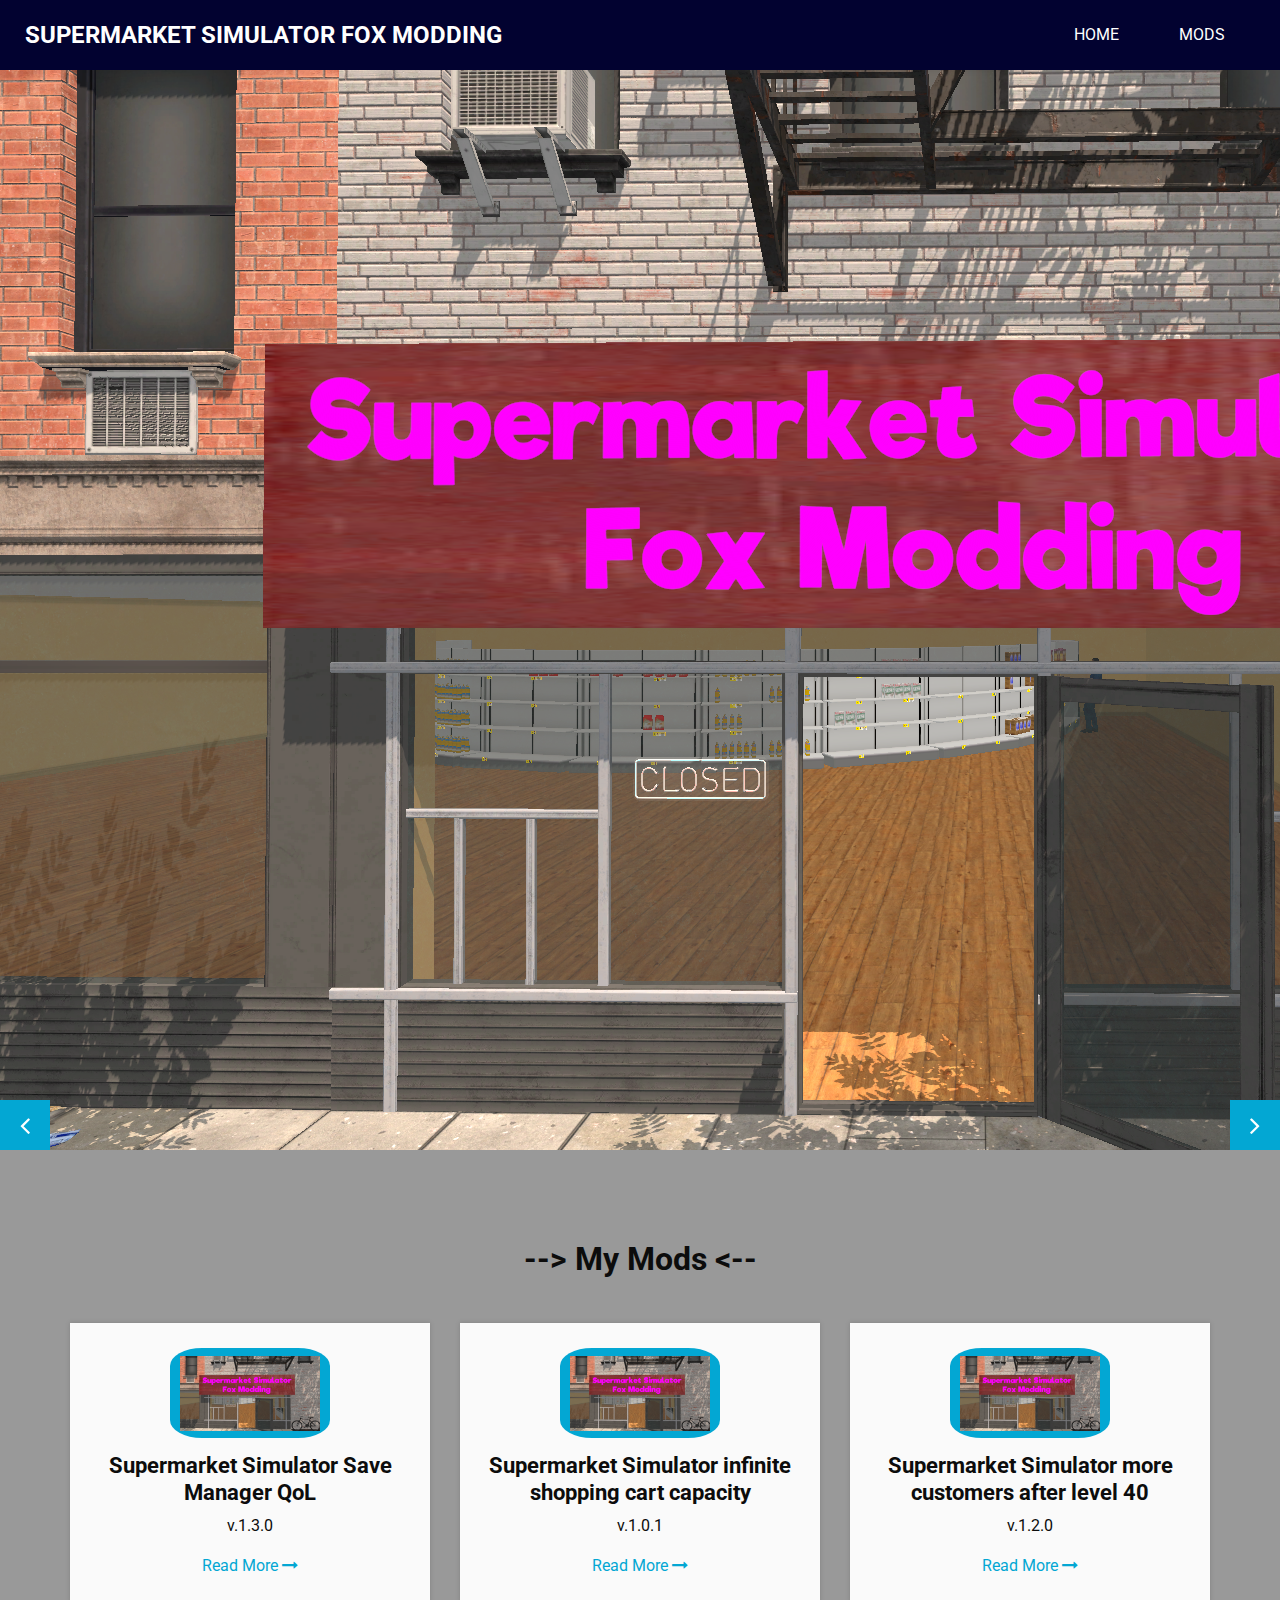
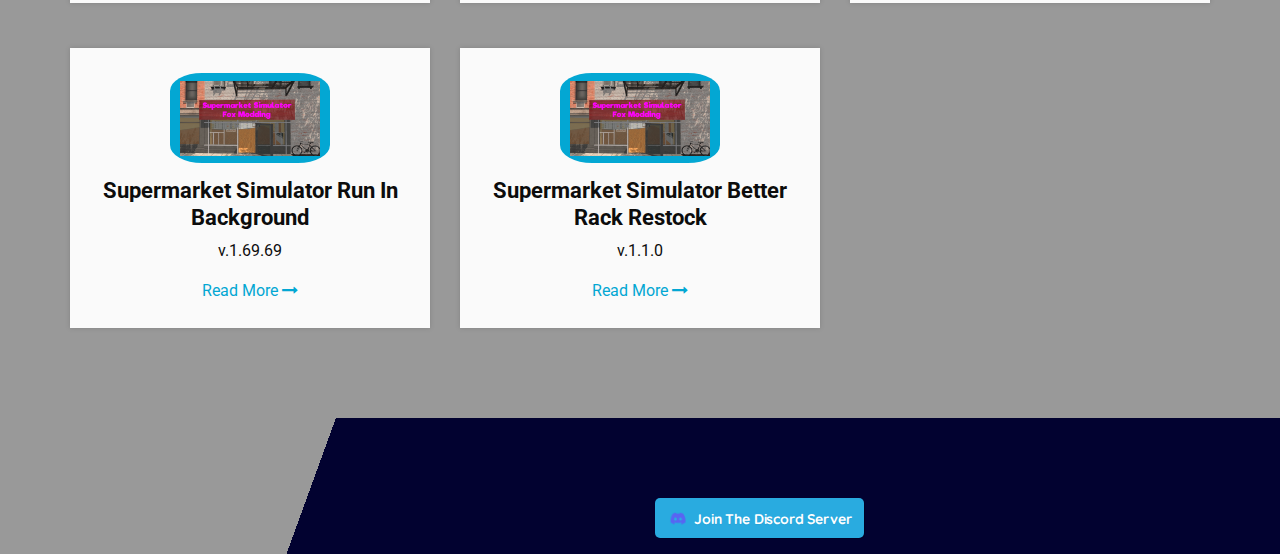
<file: index.html>
<!DOCTYPE html>
<html lang="en">
<head>
    <meta http-equiv="refresh" content="0; url=website/" />
    <meta charset="UTF-8">
    <meta name="viewport" content="width=device-width, initial-scale=1.0">
    <title>Document</title>
</head>
<body>
    <p><a href="website/">Redirect</a></p>
</body>
</html>
</file>
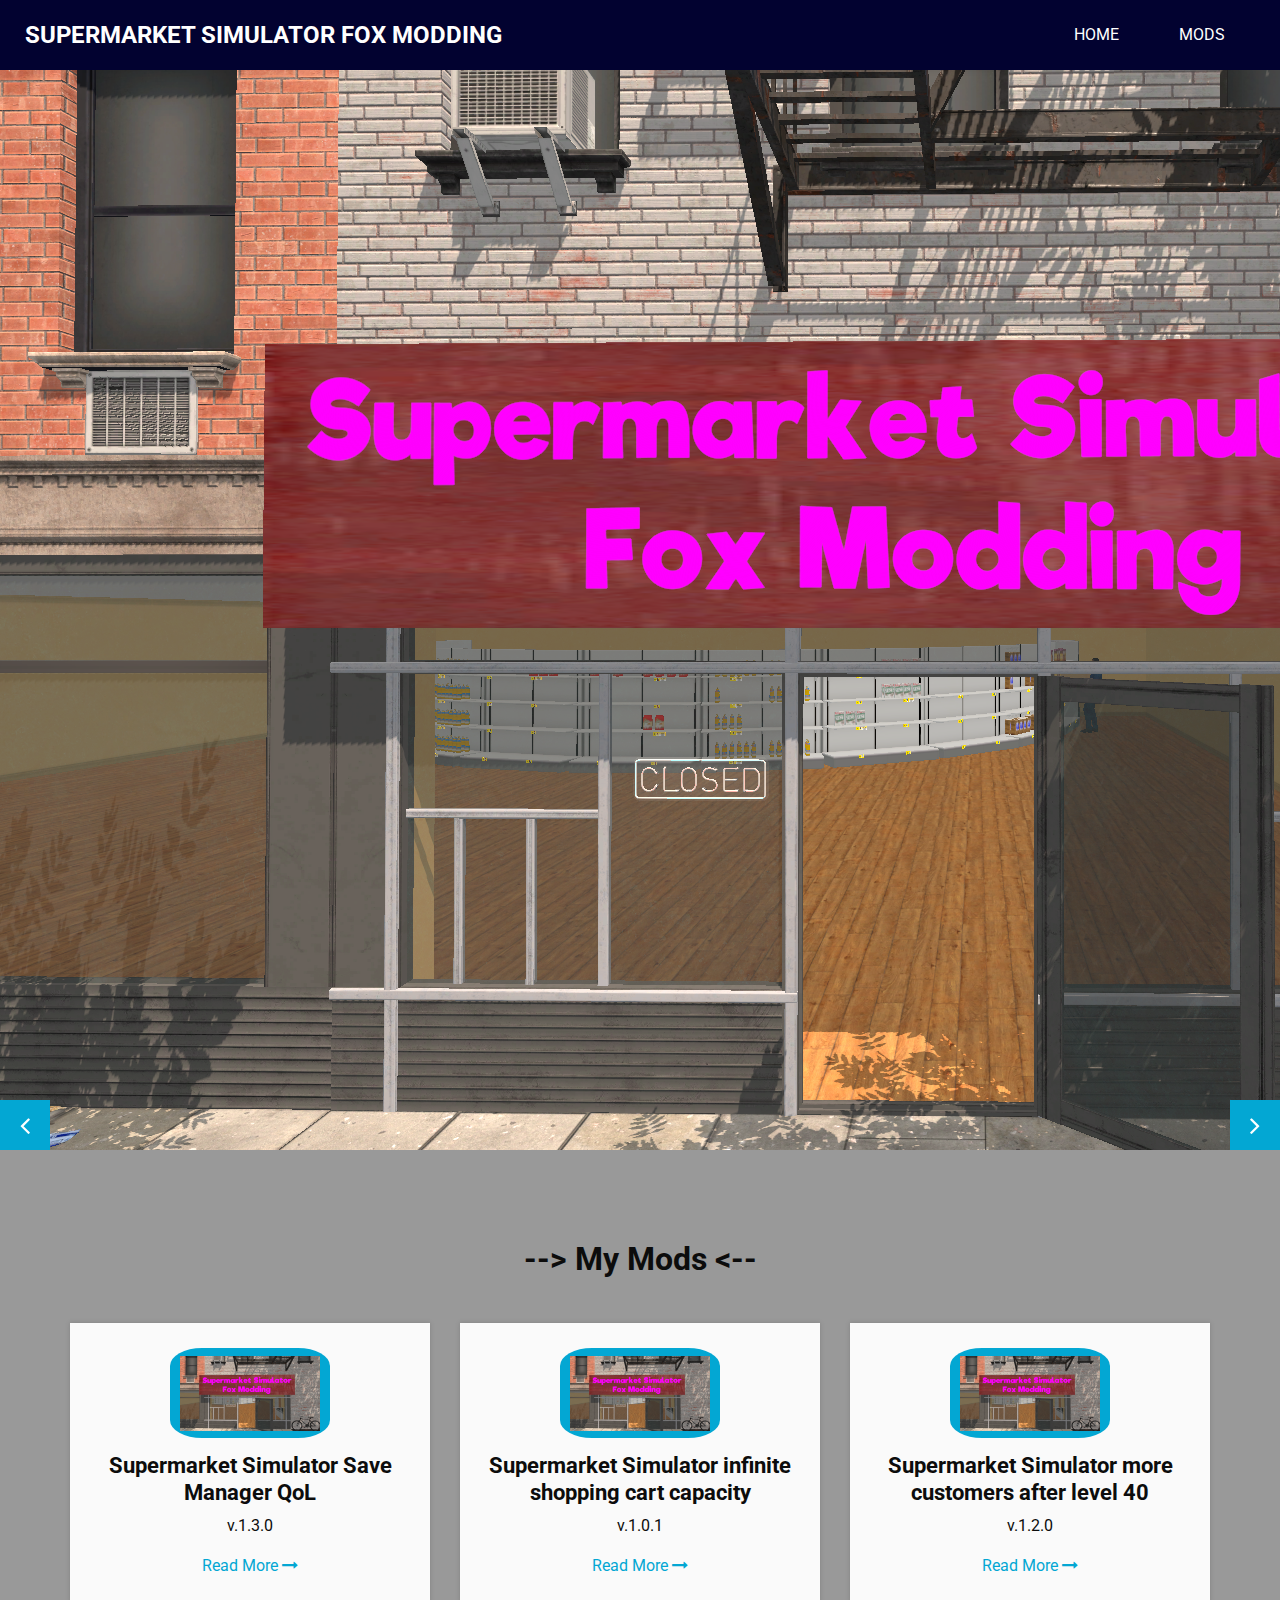
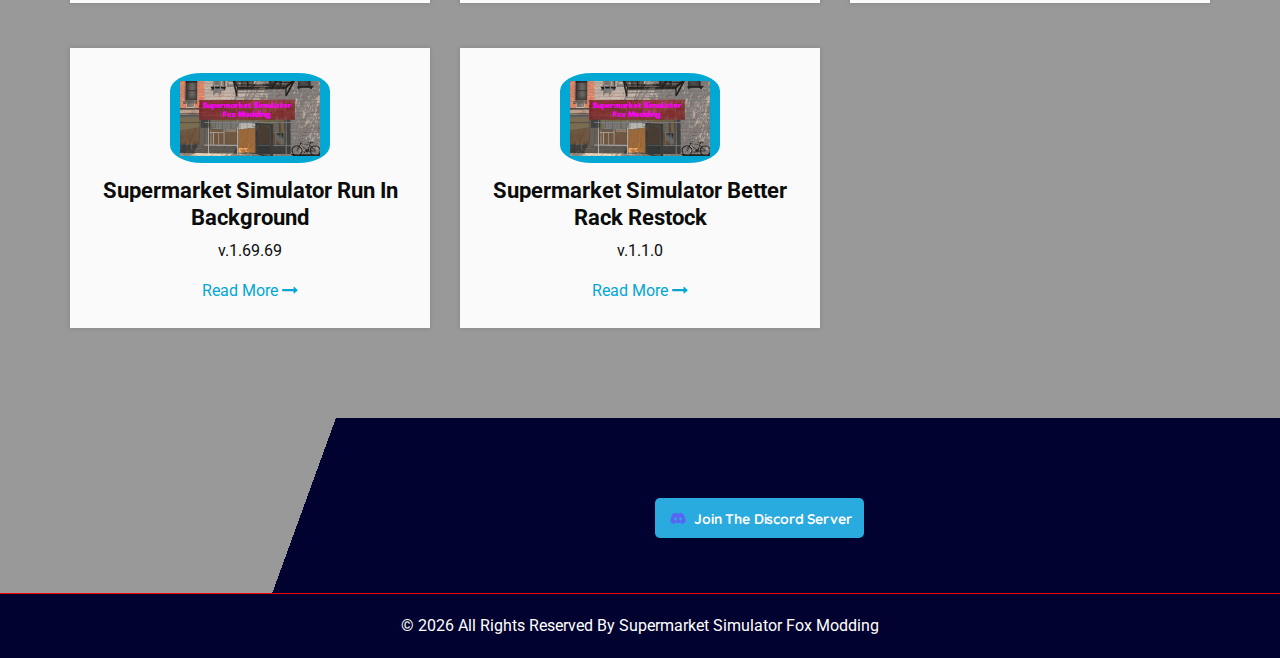
<file: website/index.html>
<!DOCTYPE html>
<html>

<head>
  <!-- Basic -->
  <meta charset="utf-8" />
  <meta http-equiv="X-UA-Compatible" content="IE=edge" />
  <!-- Mobile Metas -->
  <meta name="viewport" content="width=device-width, initial-scale=1, shrink-to-fit=no" />
  <!-- Site Metas -->
  <link rel="icon" href="images/fevicon.png" type="image/gif" />
  <meta name="keywords" content="" />
  <meta name="description" content="" />
  <meta name="author" content="" />

  <title>Supermarket Simulator Fox Modding</title>


  <!-- bootstrap core css -->
  <link rel="stylesheet" type="text/css" href="css/bootstrap.css" />

  <!-- fonts style -->
  <link href="https://fonts.googleapis.com/css2?family=Roboto:wght@400;500;700;900&display=swap" rel="stylesheet">

  <!-- font awesome style -->
  <link href="css/font-awesome.min.css" rel="stylesheet" />

  <!-- Custom styles for this template -->
  <link href="css/style.css" rel="stylesheet" />
  <!-- responsive style -->
  <link href="css/responsive.css" rel="stylesheet" />

</head>

<body>

  <div class="hero_area">
    <!-- header section strats -->
    <header class="header_section">
      <div class="container-fluid">
        <nav class="navbar navbar-expand-lg custom_nav-container ">
          <a class="navbar-brand" href="index.html">
            <span>Supermarket Simulator Fox Modding</span>
          </a>

          <button class="navbar-toggler" type="button" data-toggle="collapse" data-target="#navbarSupportedContent" aria-controls="navbarSupportedContent" aria-expanded="false" aria-label="Toggle navigation">
            <span class=""> </span>
          </button>

          <div class="collapse navbar-collapse" id="navbarSupportedContent">
            <ul class="navbar-nav  ml-auto">
              <li class="nav-item active">
                <a class="nav-link" href="index.html">Home <span class="sr-only">(current)</span></a>
              </li>
              <li class="nav-item">
                <a class="nav-link" onClick="document.getElementById('Mods').scrollIntoView();">Mods <span class="sr-only">(current)</span></a>
              </li>
          </div>
        </nav>
      </div>
    </header>
    <!-- end header section -->

    <!-- slider section -->
    <section class="slider_section ">
      <div id="customCarousel1" class="carousel slide" data-ride="carousel">
        
        <div class="carousel-inner">

          <div class="carousel-item active">
            <img src="images/Title.png" alt="">
          </div>

          <div class="carousel-item">
            <img src="images/Title.png" alt="">
          </div>

        </div>
        <div class="carousel_btn-box">
          <a class="carousel-control-prev" href="#customCarousel1" role="button" data-slide="prev">
            <i class="fa fa-angle-left" aria-hidden="true"></i>
            <span class="sr-only">Previous</span>
          </a>

          <a class="carousel-control-next" href="#customCarousel1" role="button" data-slide="next">
            <i class="fa fa-angle-right" aria-hidden="true"></i>
            <span class="sr-only">Next</span>
          </a>
        </div>
      </div>
    </section>
    <!-- end slider section -->
  </div>

  <!-- service section -->

  <section id="Mods" class="service_section layout_padding">
    <div class="container">
      <div class="heading_container heading_center">
        <h2>
        --> My Mods <--
        </h2>
      </div>
    </div>
    <div class="container ">
      <div class="row">
        <div class="col-md-6 col-lg-4">
          <div class="box ">
            <div class="img-box">
              <img src="images/Title.png" alt="">
            </div>
            <div class="detail-box">
              <h4>
                Supermarket Simulator Save Manager QoL
              </h4>
              <p>
                v.1.3.0
              </p>
              <a href="mods\1.html">
                Read More
                <i class="fa fa-long-arrow-right" aria-hidden="true"></i>

              </a>
            </div>
          </div>
        </div>
        <div class="col-md-6 col-lg-4">
          <div class="box ">
            <div class="img-box">
              <img src="images/Title.png" alt="">
            </div>
            <div class="detail-box">
              <h4>
                Supermarket Simulator infinite shopping cart capacity
              </h4>
              <p>
                v.1.0.1
              </p>
              <a href="mods\2.html">
                Read More
                <i class="fa fa-long-arrow-right" aria-hidden="true"></i>

              </a>
            </div>
          </div>
        </div>
        <div class="col-md-6 col-lg-4 ">
          <div class="box ">
            <div class="img-box">
              <img src="images/Title.png" alt="">
            </div>
            <div class="detail-box">
              <h4>
                Supermarket Simulator more customers after level 40
              </h4>
              <p>
                v.1.2.0
              </p>
              <a href="mods\3.html">
                Read More
                <i class="fa fa-long-arrow-right" aria-hidden="true"></i>

              </a>
            </div>
          </div>
        </div>
        <div class="col-md-6 col-lg-4">
          <div class="box ">
            <div class="img-box">
              <img src="images/Title.png" alt="">
            </div>
            <div class="detail-box">
              <h4>
                Supermarket Simulator Run In Background
              </h4>
              <p>
                v.1.69.69
              </p>
              <a href="mods\4.html">
                Read More
                <i class="fa fa-long-arrow-right" aria-hidden="true"></i>

              </a>
            </div>
          </div>
        </div>
        <div class="col-md-6 col-lg-4">
          <div class="box ">
            <div class="img-box">
              <img src="images/Title.png" alt="">
            </div>
            <div class="detail-box">
              <h4>
                Supermarket Simulator Better Rack Restock
              </h4>
              <p>
                v.1.1.0
              </p>
              <a href="mods\5.html">
                Read More
                <i class="fa fa-long-arrow-right" aria-hidden="true"></i>

              </a>
            </div>
          </div>
        </div>
      </div>
    </div>
  </section>

  <!-- end service section -->

  <!-- server section -->

  <section class="server_section">
    <div class="container ">
      <div class="row">
        <div class="col-md-6">
        </div>
        <div class="col-md-6">
          <div class="detail-box">
            <div class="heading_container">
            </div>
            <script type='text/javascript' src='https://storage.ko-fi.com/cdn/widget/Widget_2.js'></script><script type='text/javascript'>kofiwidget2.init('Support Me on Ko-fi', '#29abe0', 'R5R5VFQG4');kofiwidget2.draw();</script>
            <script type='text/javascript' src='js/Widget_DC.js'></script><script type='text/javascript'>widget_DC.init('Join The Discord Server', '#29abe0', 'R5R5VFQG4');widget_DC.draw();</script> 
          </div>
        </div>
      </div>
    </div>
  </section>

  <!-- end server section -->

  <!-- footer section -->
  <footer class="footer_section">
      <p>
        &copy; <span id="displayYear"></span> All Rights Reserved By Supermarket Simulator Fox Modding</a>
      </p>
  </footer>
  <!-- footer section -->

  <!-- jQery -->
  <script src="js/jquery-3.4.1.min.js"></script>
  <!-- bootstrap js -->
  <script src="js/bootstrap.js"></script>
  <!-- custom js -->
  <script src="js/custom.js"></script>


</body>

</html>
</file>
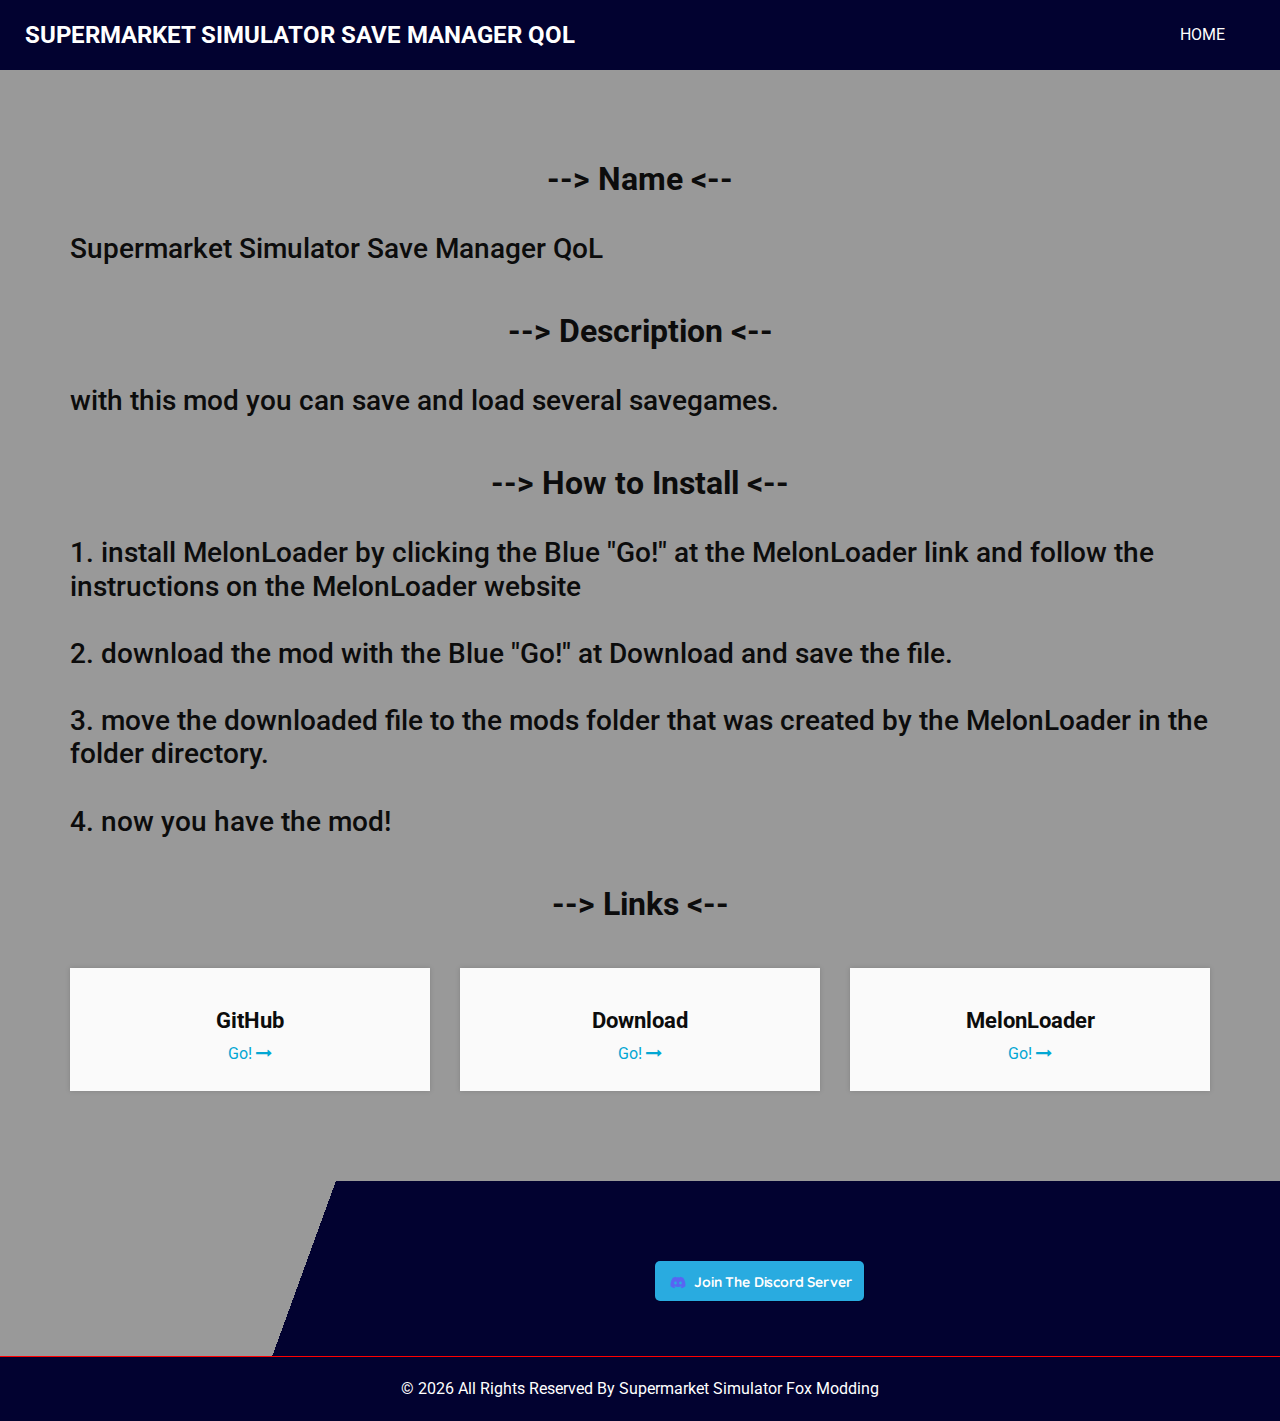
<file: website/mods/1.html>
<!DOCTYPE html>
<html>

<head>
  <!-- Basic -->
  <meta charset="utf-8" />
  <meta http-equiv="X-UA-Compatible" content="IE=edge" />
  <!-- Mobile Metas -->
  <meta name="viewport" content="width=device-width, initial-scale=1, shrink-to-fit=no" />
  <!-- Site Metas -->
  <link rel="icon" href="../images/fevicon.png" type="image/gif" />
  <meta name="keywords" content="" />
  <meta name="description" content="" />
  <meta name="author" content="" />

  <title>Supermarket Simulator Fox Modding</title>


  <!-- bootstrap core css -->
  <link rel="stylesheet" type="text/css" href="../css/bootstrap.css" />

  <!-- fonts style -->
  <link href="https://fonts.googleapis.com/css2?family=Roboto:wght@400;500;700;900&display=swap" rel="stylesheet">

  <!-- font awesome style -->
  <link href="../css/font-awesome.min.css" rel="stylesheet" />

  <!-- Custom styles for this template -->
  <link href="../css/style.css" rel="stylesheet" />
  <!-- responsive style -->
  <link href="../css/responsive.css" rel="stylesheet" />

</head>

<body>

  <div class="hero_area">
    <!-- header section strats -->
    <header class="header_section">
      <div class="container-fluid">
        <nav class="navbar navbar-expand-lg custom_nav-container ">
          <a class="navbar-brand" href="">
            <span>Supermarket Simulator Save Manager QoL</span>
          </a>

          <button class="navbar-toggler" type="button" data-toggle="collapse" data-target="#navbarSupportedContent" aria-controls="navbarSupportedContent" aria-expanded="false" aria-label="Toggle navigation">
            <span class=""> </span>
          </button>

          <div class="collapse navbar-collapse" id="navbarSupportedContent">
            <ul class="navbar-nav  ml-auto">
              <li class="nav-item active">
                <a class="nav-link" href="../index.html">Home <span class="sr-only">(current)</span></a>
              </li>
          </div>
        </nav>
      </div>
    </header>
    <!-- end header section -->
  </div>

  <!-- service section -->

  <section id="Mods" class="service_section layout_padding">
    <div class="container">

      <div class="heading_container heading_center">
        <h2>
          --> Name <--
        </h2>
      </div>
      <h3 ><br />Supermarket Simulator Save Manager QoL</h3>

      <div class="heading_container heading_center">
        <h2 >
          <br />--> Description <--
        </h2>
      </div>
      <h3 >
        <br />
        with this mod you can save and load several savegames.<br />
      </h3>


      <div class="heading_container heading_center">
        <h2>
          <br />--> How to Install <--
        </h2>
      </div>
      <h3 >
        <br />
        1. install MelonLoader by clicking the Blue "Go!" at the MelonLoader link and follow the instructions on the MelonLoader website<br /><br />
        2. download the mod with the Blue "Go!" at Download and save the file.<br /><br />
        3. move the downloaded file to the mods folder that was created by the MelonLoader in the folder directory.<br /><br />
        4. now you have the mod!<br />
      </h3>

  </div>

    <div class="container">
      <div class="heading_container heading_center">
        <h2>
          <br />--> Links <--
        </h2>
      </div>
    </div>
    <div class="container ">
      <div class="row">
        <div class="col-md-6 col-lg-4">
          <div class="box ">
            <div class="detail-box">
              <h4>
                GitHub
              </h4>
              <a href="https://github.com/GermanFoxDev/Supermarket-Simulator-Fox-Modding/tree/main/SMS_SaveQoL">
                Go!
                <i class="fa fa-long-arrow-right" aria-hidden="true"></i>

              </a>
            </div>
          </div>
        </div>

        <div class="col-md-6 col-lg-4">
          <div class="box ">
            <div class="detail-box">
              <h4>
                Download
              </h4>
              <a href="https://github.com/GermanFoxDev/Supermarket-Simulator-Fox-Modding/raw/main/SMS_SaveQoL/SMS_SaveQoL.dll">
                Go!
                <i class="fa fa-long-arrow-right" aria-hidden="true"></i>

              </a>
            </div>
          </div>
        </div>

        <div class="col-md-6 col-lg-4">
          <div class="box ">
            <div class="detail-box">
              <h4>
                MelonLoader
              </h4>
              <a href="https://melonwiki.xyz/#/?id=requirements">
                Go!
                <i class="fa fa-long-arrow-right" aria-hidden="true"></i>

              </a>
            </div>
          </div>
        </div>

      </div>
    </div>
  </section>

  <!-- end service section -->

  <!-- server section -->

  <section class="server_section">
    <div class="container ">
      <div class="row">
        <div class="col-md-6">
        </div>
        <div class="col-md-6">
          <div class="detail-box">
            <div class="heading_container">
            </div>
            <script type='text/javascript' src='https://storage.ko-fi.com/cdn/widget/Widget_2.js'></script><script type='text/javascript'>kofiwidget2.init('Support Me on Ko-fi', '#29abe0', 'R5R5VFQG4');kofiwidget2.draw();</script>
            <script type='text/javascript' src='js/Widget_DC.js'></script><script type='text/javascript'>widget_DC.init('Join The Discord Server', '#29abe0', 'R5R5VFQG4');widget_DC.draw();</script> 
          </div>
        </div>
      </div>
    </div>
  </section>

  <!-- end server section -->

  <!-- footer section -->
  <footer class="footer_section">
      <p>
        &copy; <span id="displayYear"></span> All Rights Reserved By Supermarket Simulator Fox Modding</a>
      </p>
  </footer>
  <!-- footer section -->

  <!-- jQery -->
  <script src="../js/jquery-3.4.1.min.js"></script>
  <!-- bootstrap js -->
  <script src="../js/bootstrap.js"></script>
  <!-- custom js -->
  <script src="../js/custom.js"></script>


</body>

</html>
</file>
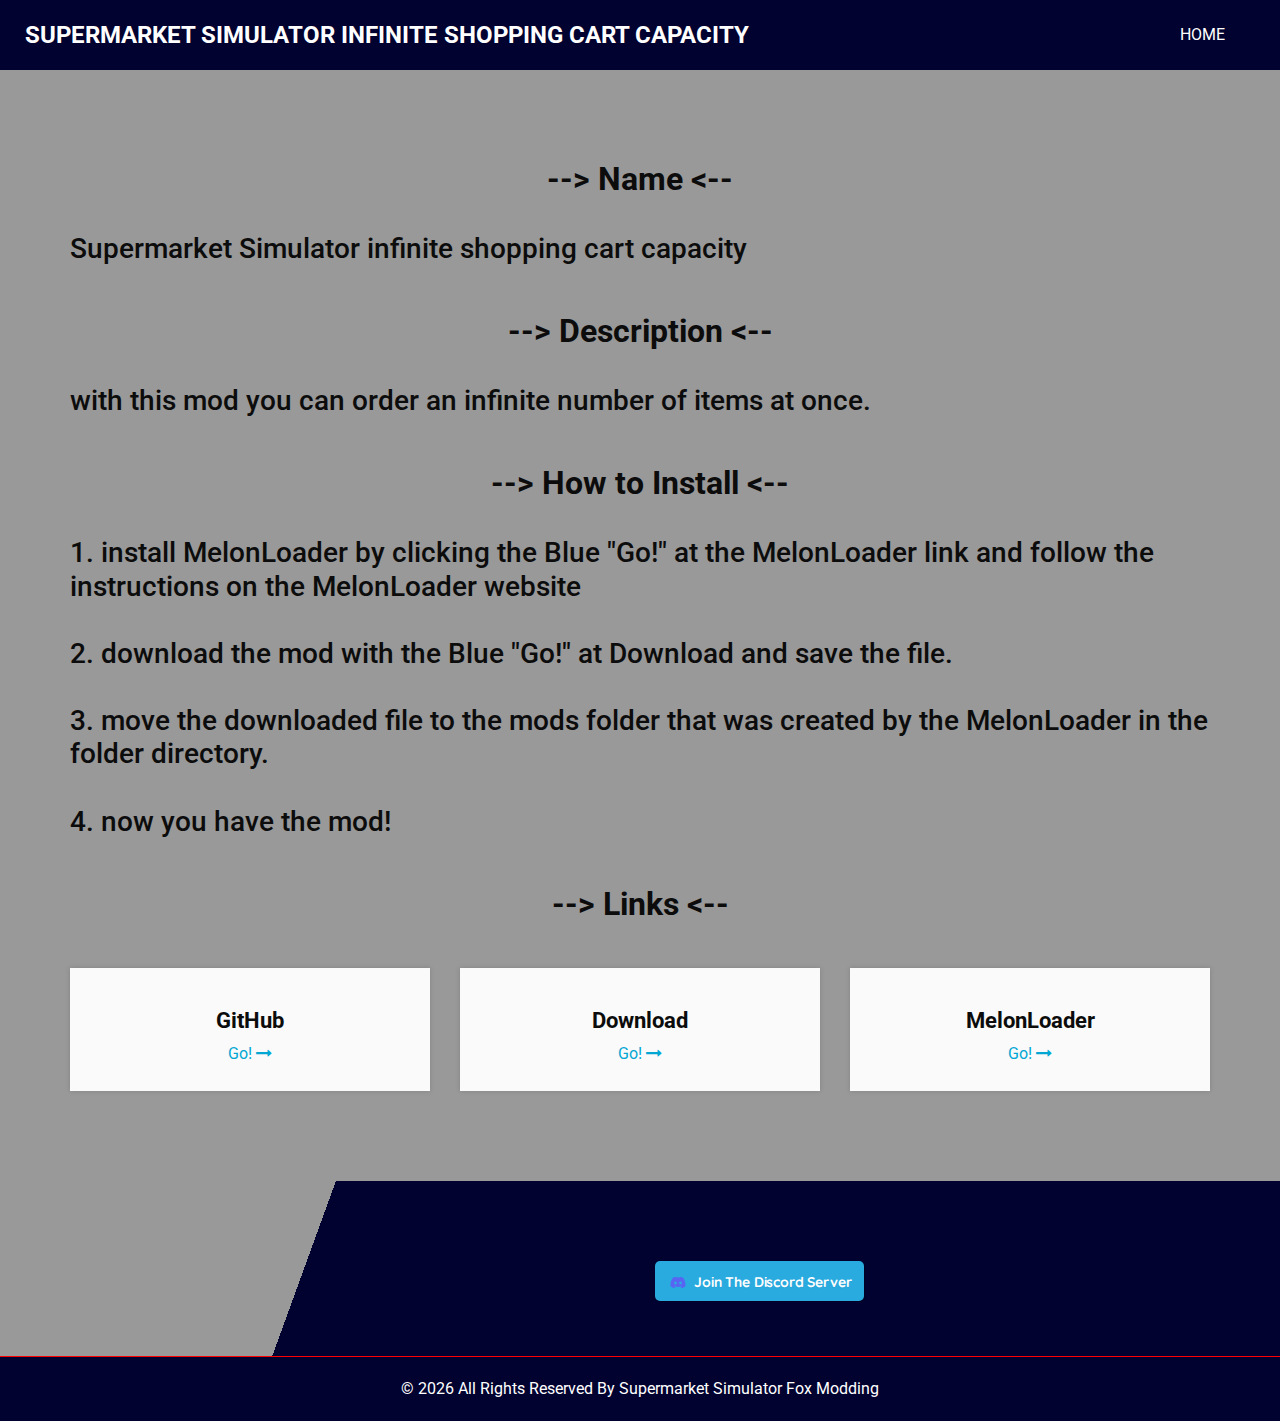
<file: website/mods/2.html>
<!DOCTYPE html>
<html>

<head>
  <!-- Basic -->
  <meta charset="utf-8" />
  <meta http-equiv="X-UA-Compatible" content="IE=edge" />
  <!-- Mobile Metas -->
  <meta name="viewport" content="width=device-width, initial-scale=1, shrink-to-fit=no" />
  <!-- Site Metas -->
  <link rel="icon" href="../images/fevicon.png" type="image/gif" />
  <meta name="keywords" content="" />
  <meta name="description" content="" />
  <meta name="author" content="" />

  <title>Supermarket Simulator Fox Modding</title>


  <!-- bootstrap core css -->
  <link rel="stylesheet" type="text/css" href="../css/bootstrap.css" />

  <!-- fonts style -->
  <link href="https://fonts.googleapis.com/css2?family=Roboto:wght@400;500;700;900&display=swap" rel="stylesheet">

  <!-- font awesome style -->
  <link href="../css/font-awesome.min.css" rel="stylesheet" />

  <!-- Custom styles for this template -->
  <link href="../css/style.css" rel="stylesheet" />
  <!-- responsive style -->
  <link href="../css/responsive.css" rel="stylesheet" />

</head>

<body>

  <div class="hero_area">
    <!-- header section strats -->
    <header class="header_section">
      <div class="container-fluid">
        <nav class="navbar navbar-expand-lg custom_nav-container ">
          <a class="navbar-brand" href="">
            <span>Supermarket Simulator infinite shopping cart capacity</span>
          </a>

          <button class="navbar-toggler" type="button" data-toggle="collapse" data-target="#navbarSupportedContent" aria-controls="navbarSupportedContent" aria-expanded="false" aria-label="Toggle navigation">
            <span class=""> </span>
          </button>

          <div class="collapse navbar-collapse" id="navbarSupportedContent">
            <ul class="navbar-nav  ml-auto">
              <li class="nav-item active">
                <a class="nav-link" href="../index.html">Home <span class="sr-only">(current)</span></a>
              </li>
          </div>
        </nav>
      </div>
    </header>
    <!-- end header section -->
  </div>

  <!-- service section -->

  <section id="Mods" class="service_section layout_padding">
    <div class="container">

      <div class="heading_container heading_center">
        <h2>
          --> Name <--
        </h2>
      </div>
      <h3 ><br />Supermarket Simulator infinite shopping cart capacity</h3>

      <div class="heading_container heading_center">
        <h2 >
          <br />--> Description <--
        </h2>
      </div>
      <h3 >
        <br />
        with this mod you can order an infinite number of items at once.<br />
      </h3>


      <div class="heading_container heading_center">
        <h2>
          <br />--> How to Install <--
        </h2>
      </div>
      <h3 >
        <br />
        1. install MelonLoader by clicking the Blue "Go!" at the MelonLoader link and follow the instructions on the MelonLoader website<br /><br />
        2. download the mod with the Blue "Go!" at Download and save the file.<br /><br />
        3. move the downloaded file to the mods folder that was created by the MelonLoader in the folder directory.<br /><br />
        4. now you have the mod!<br />
      </h3>

  </div>

    <div class="container">
      <div class="heading_container heading_center">
        <h2>
          <br />--> Links <--
        </h2>
      </div>
    </div>
    <div class="container ">
      <div class="row">
        <div class="col-md-6 col-lg-4">
          <div class="box ">
            <div class="detail-box">
              <h4>
                GitHub
              </h4>
              <a href="https://github.com/GermanFoxDev/Supermarket-Simulator-Fox-Modding/tree/main/SMS_infinite_shopping_cart_capacity">
                Go!
                <i class="fa fa-long-arrow-right" aria-hidden="true"></i>

              </a>
            </div>
          </div>
        </div>

        <div class="col-md-6 col-lg-4">
          <div class="box ">
            <div class="detail-box">
              <h4>
                Download
              </h4>
              <a href="https://github.com/GermanFoxDev/Supermarket-Simulator-Fox-Modding/raw/main/SMS_infinite_shopping_cart_capacity/SMS_infinite_shopping_cart_capacity.dll">
                Go!
                <i class="fa fa-long-arrow-right" aria-hidden="true"></i>

              </a>
            </div>
          </div>
        </div>

        <div class="col-md-6 col-lg-4">
          <div class="box ">
            <div class="detail-box">
              <h4>
                MelonLoader
              </h4>
              <a href="https://melonwiki.xyz/#/?id=requirements">
                Go!
                <i class="fa fa-long-arrow-right" aria-hidden="true"></i>

              </a>
            </div>
          </div>
        </div>

      </div>
    </div>
  </section>

  <!-- end service section -->

  <!-- server section -->

  <section class="server_section">
    <div class="container ">
      <div class="row">
        <div class="col-md-6">
        </div>
        <div class="col-md-6">
          <div class="detail-box">
            <div class="heading_container">
            </div>
            <script type='text/javascript' src='https://storage.ko-fi.com/cdn/widget/Widget_2.js'></script><script type='text/javascript'>kofiwidget2.init('Support Me on Ko-fi', '#29abe0', 'R5R5VFQG4');kofiwidget2.draw();</script>
            <script type='text/javascript' src='js/Widget_DC.js'></script><script type='text/javascript'>widget_DC.init('Join The Discord Server', '#29abe0', 'R5R5VFQG4');widget_DC.draw();</script> 
          </div>
        </div>
      </div>
    </div>
  </section>

  <!-- end server section -->

  <!-- footer section -->
  <footer class="footer_section">
      <p>
        &copy; <span id="displayYear"></span> All Rights Reserved By Supermarket Simulator Fox Modding</a>
      </p>
  </footer>
  <!-- footer section -->

  <!-- jQery -->
  <script src="../js/jquery-3.4.1.min.js"></script>
  <!-- bootstrap js -->
  <script src="../js/bootstrap.js"></script>
  <!-- custom js -->
  <script src="../js/custom.js"></script>


</body>

</html>
</file>
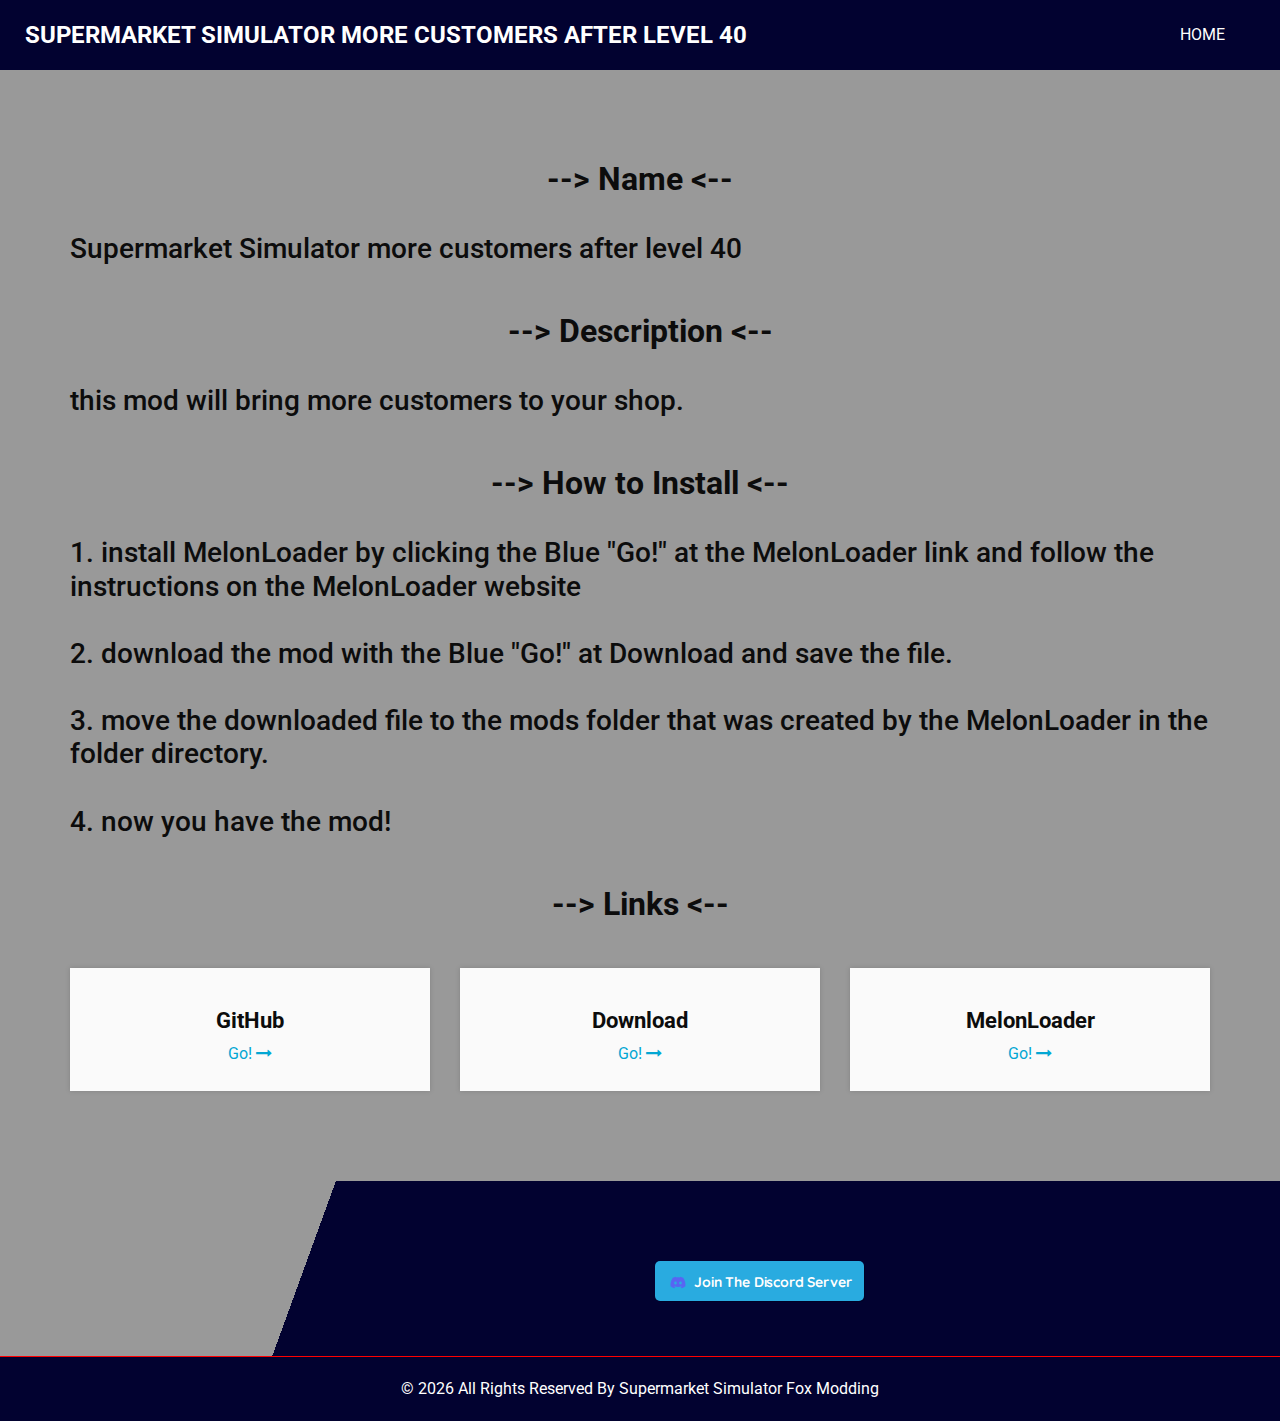
<file: website/mods/3.html>
<!DOCTYPE html>
<html>

<head>
  <!-- Basic -->
  <meta charset="utf-8" />
  <meta http-equiv="X-UA-Compatible" content="IE=edge" />
  <!-- Mobile Metas -->
  <meta name="viewport" content="width=device-width, initial-scale=1, shrink-to-fit=no" />
  <!-- Site Metas -->
  <link rel="icon" href="../images/fevicon.png" type="image/gif" />
  <meta name="keywords" content="" />
  <meta name="description" content="" />
  <meta name="author" content="" />

  <title>Supermarket Simulator Fox Modding</title>


  <!-- bootstrap core css -->
  <link rel="stylesheet" type="text/css" href="../css/bootstrap.css" />

  <!-- fonts style -->
  <link href="https://fonts.googleapis.com/css2?family=Roboto:wght@400;500;700;900&display=swap" rel="stylesheet">

  <!-- font awesome style -->
  <link href="../css/font-awesome.min.css" rel="stylesheet" />

  <!-- Custom styles for this template -->
  <link href="../css/style.css" rel="stylesheet" />
  <!-- responsive style -->
  <link href="../css/responsive.css" rel="stylesheet" />

</head>

<body>

  <div class="hero_area">
    <!-- header section strats -->
    <header class="header_section">
      <div class="container-fluid">
        <nav class="navbar navbar-expand-lg custom_nav-container ">
          <a class="navbar-brand" href="">
            <span>Supermarket Simulator more customers after level 40</span>
          </a>

          <button class="navbar-toggler" type="button" data-toggle="collapse" data-target="#navbarSupportedContent" aria-controls="navbarSupportedContent" aria-expanded="false" aria-label="Toggle navigation">
            <span class=""> </span>
          </button>

          <div class="collapse navbar-collapse" id="navbarSupportedContent">
            <ul class="navbar-nav  ml-auto">
              <li class="nav-item active">
                <a class="nav-link" href="../index.html">Home <span class="sr-only">(current)</span></a>
              </li>
          </div>
        </nav>
      </div>
    </header>
    <!-- end header section -->
  </div>

  <!-- service section -->

  <section id="Mods" class="service_section layout_padding">
    <div class="container">

      <div class="heading_container heading_center">
        <h2>
          --> Name <--
        </h2>
      </div>
      <h3 ><br />Supermarket Simulator more customers after level 40</h3>

      <div class="heading_container heading_center">
        <h2 >
          <br />--> Description <--
        </h2>
      </div>
      <h3 >
        <br />
        this mod will bring more customers to your shop.<br />
      </h3>


      <div class="heading_container heading_center">
        <h2>
          <br />--> How to Install <--
        </h2>
      </div>
      <h3 >
        <br />
        1. install MelonLoader by clicking the Blue "Go!" at the MelonLoader link and follow the instructions on the MelonLoader website<br /><br />
        2. download the mod with the Blue "Go!" at Download and save the file.<br /><br />
        3. move the downloaded file to the mods folder that was created by the MelonLoader in the folder directory.<br /><br />
        4. now you have the mod!<br />
      </h3>

  </div>

    <div class="container">
      <div class="heading_container heading_center">
        <h2>
          <br />--> Links <--
        </h2>
      </div>
    </div>
    <div class="container ">
      <div class="row">
        <div class="col-md-6 col-lg-4">
          <div class="box ">
            <div class="detail-box">
              <h4>
                GitHub
              </h4>
              <a href="https://github.com/GermanFoxDev/Supermarket-Simulator-Fox-Modding/tree/main/SMS_more_customers_after_level_40">
                Go!
                <i class="fa fa-long-arrow-right" aria-hidden="true"></i>

              </a>
            </div>
          </div>
        </div>

        <div class="col-md-6 col-lg-4">
          <div class="box ">
            <div class="detail-box">
              <h4>
                Download
              </h4>
              <a href="https://github.com/GermanFoxDev/Supermarket-Simulator-Fox-Modding/raw/main/SMS_more_customers_after_level_40/SMS_more_customers_after_level_40.dll">
                Go!
                <i class="fa fa-long-arrow-right" aria-hidden="true"></i>

              </a>
            </div>
          </div>
        </div>

        <div class="col-md-6 col-lg-4">
          <div class="box ">
            <div class="detail-box">
              <h4>
                MelonLoader
              </h4>
              <a href="https://melonwiki.xyz/#/?id=requirements">
                Go!
                <i class="fa fa-long-arrow-right" aria-hidden="true"></i>

              </a>
            </div>
          </div>
        </div>

      </div>
    </div>
  </section>

  <!-- end service section -->

  <!-- server section -->

  <section class="server_section">
    <div class="container ">
      <div class="row">
        <div class="col-md-6">
        </div>
        <div class="col-md-6">
          <div class="detail-box">
            <div class="heading_container">
            </div>
            <script type='text/javascript' src='https://storage.ko-fi.com/cdn/widget/Widget_2.js'></script><script type='text/javascript'>kofiwidget2.init('Support Me on Ko-fi', '#29abe0', 'R5R5VFQG4');kofiwidget2.draw();</script>
            <script type='text/javascript' src='js/Widget_DC.js'></script><script type='text/javascript'>widget_DC.init('Join The Discord Server', '#29abe0', 'R5R5VFQG4');widget_DC.draw();</script> 
          </div>
        </div>
      </div>
    </div>
  </section>

  <!-- end server section -->

  <!-- footer section -->
  <footer class="footer_section">
      <p>
        &copy; <span id="displayYear"></span> All Rights Reserved By Supermarket Simulator Fox Modding</a>
      </p>
  </footer>
  <!-- footer section -->

  <!-- jQery -->
  <script src="../js/jquery-3.4.1.min.js"></script>
  <!-- bootstrap js -->
  <script src="../js/bootstrap.js"></script>
  <!-- custom js -->
  <script src="../js/custom.js"></script>


</body>

</html>
</file>
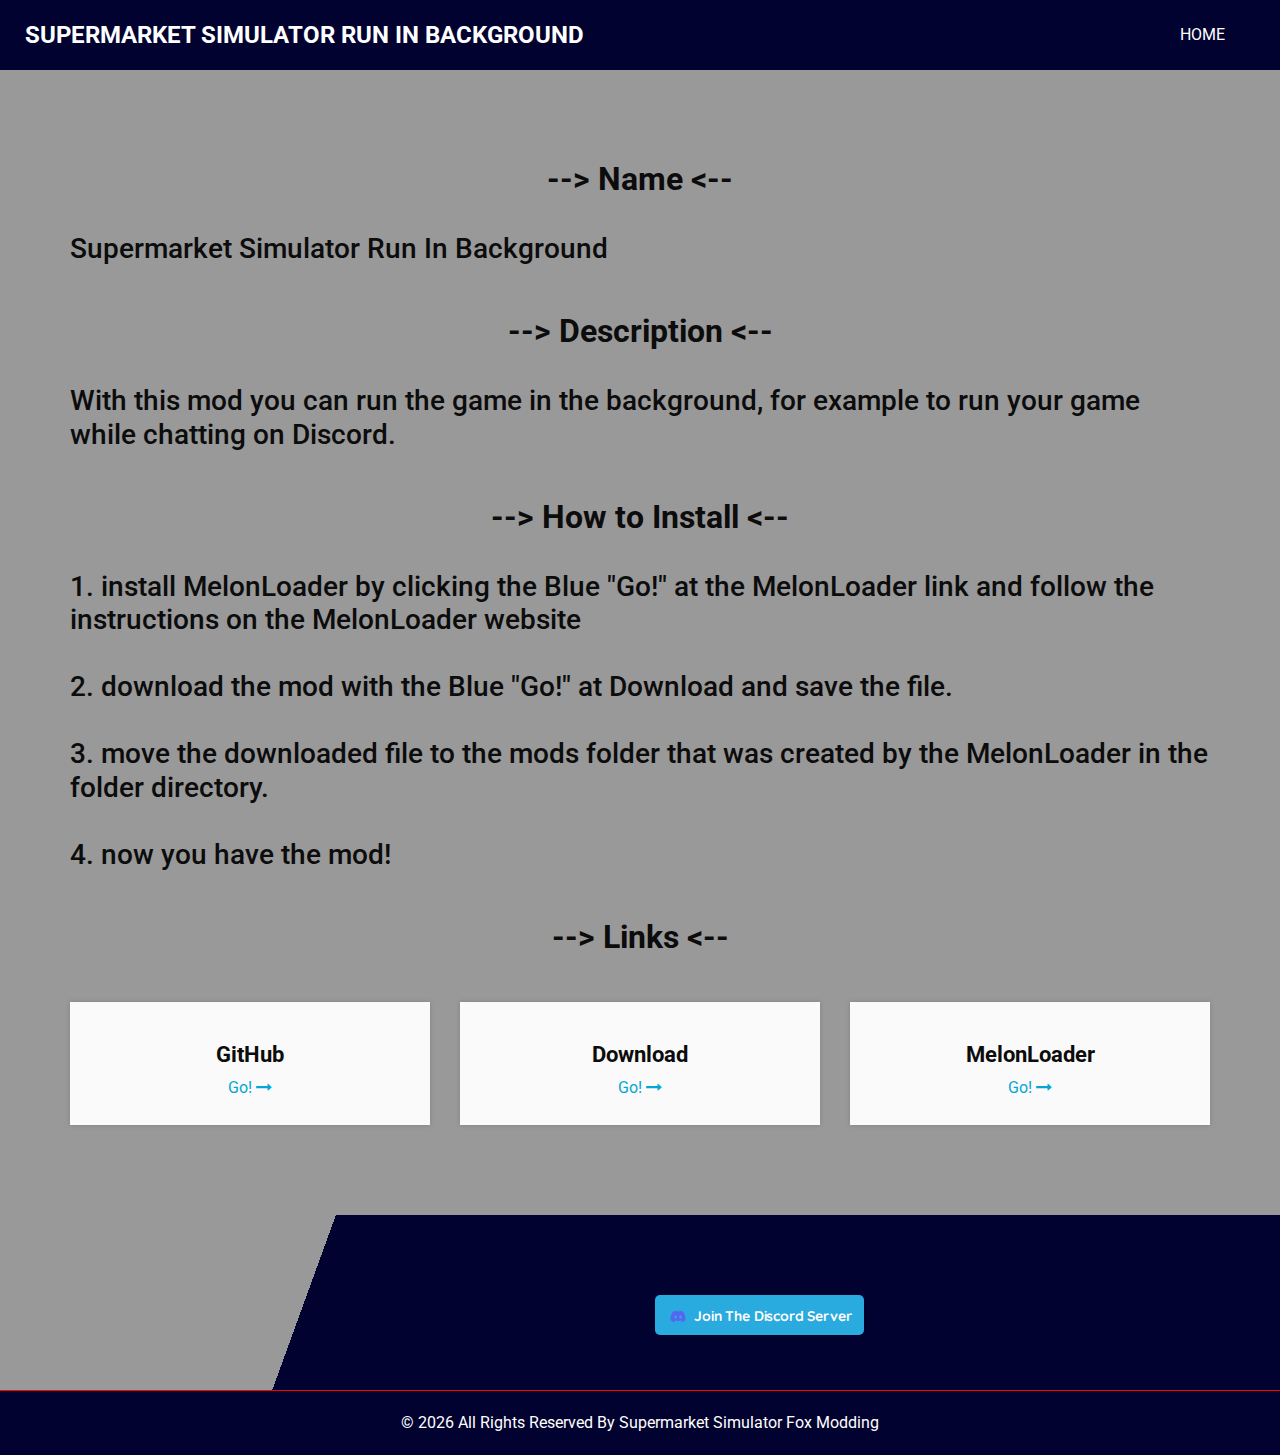
<file: website/mods/4.html>
<!DOCTYPE html>
<html>

<head>
  <!-- Basic -->
  <meta charset="utf-8" />
  <meta http-equiv="X-UA-Compatible" content="IE=edge" />
  <!-- Mobile Metas -->
  <meta name="viewport" content="width=device-width, initial-scale=1, shrink-to-fit=no" />
  <!-- Site Metas -->
  <link rel="icon" href="../images/fevicon.png" type="image/gif" />
  <meta name="keywords" content="" />
  <meta name="description" content="" />
  <meta name="author" content="" />

  <title>Supermarket Simulator Fox Modding</title>


  <!-- bootstrap core css -->
  <link rel="stylesheet" type="text/css" href="../css/bootstrap.css" />

  <!-- fonts style -->
  <link href="https://fonts.googleapis.com/css2?family=Roboto:wght@400;500;700;900&display=swap" rel="stylesheet">

  <!-- font awesome style -->
  <link href="../css/font-awesome.min.css" rel="stylesheet" />

  <!-- Custom styles for this template -->
  <link href="../css/style.css" rel="stylesheet" />
  <!-- responsive style -->
  <link href="../css/responsive.css" rel="stylesheet" />

</head>

<body>

  <div class="hero_area">
    <!-- header section strats -->
    <header class="header_section">
      <div class="container-fluid">
        <nav class="navbar navbar-expand-lg custom_nav-container ">
          <a class="navbar-brand" href="">
            <span>Supermarket Simulator Run In Background</span>
          </a>

          <button class="navbar-toggler" type="button" data-toggle="collapse" data-target="#navbarSupportedContent" aria-controls="navbarSupportedContent" aria-expanded="false" aria-label="Toggle navigation">
            <span class=""> </span>
          </button>

          <div class="collapse navbar-collapse" id="navbarSupportedContent">
            <ul class="navbar-nav  ml-auto">
              <li class="nav-item active">
                <a class="nav-link" href="../index.html">Home <span class="sr-only">(current)</span></a>
              </li>
          </div>
        </nav>
      </div>
    </header>
    <!-- end header section -->
  </div>

  <!-- service section -->

  <section id="Mods" class="service_section layout_padding">
    <div class="container">

      <div class="heading_container heading_center">
        <h2>
          --> Name <--
        </h2>
      </div>
      <h3 ><br />Supermarket Simulator Run In Background</h3>

      <div class="heading_container heading_center">
        <h2 >
          <br />--> Description <--
        </h2>
      </div>
      <h3 >
        <br />
        With this mod you can run the game in the background, for example to run your game while chatting on Discord.<br />
      </h3>


      <div class="heading_container heading_center">
        <h2>
          <br />--> How to Install <--
        </h2>
      </div>
      <h3 >
        <br />
        1. install MelonLoader by clicking the Blue "Go!" at the MelonLoader link and follow the instructions on the MelonLoader website<br /><br />
        2. download the mod with the Blue "Go!" at Download and save the file.<br /><br />
        3. move the downloaded file to the mods folder that was created by the MelonLoader in the folder directory.<br /><br />
        4. now you have the mod!<br />
      </h3>

  </div>

    <div class="container">
      <div class="heading_container heading_center">
        <h2>
          <br />--> Links <--
        </h2>
      </div>
    </div>
    <div class="container ">
      <div class="row">
        <div class="col-md-6 col-lg-4">
          <div class="box ">
            <div class="detail-box">
              <h4>
                GitHub
              </h4>
              <a href="https://github.com/GermanFoxDev/Supermarket-Simulator-Fox-Modding/tree/main/SMS_RunInBackground">
                Go!
                <i class="fa fa-long-arrow-right" aria-hidden="true"></i>

              </a>
            </div>
          </div>
        </div>

        <div class="col-md-6 col-lg-4">
          <div class="box ">
            <div class="detail-box">
              <h4>
                Download
              </h4>
              <a href="https://github.com/GermanFoxDev/Supermarket-Simulator-Fox-Modding/raw/main/SMS_RunInBackground/SMS_RunInBackground.dll">
                Go!
                <i class="fa fa-long-arrow-right" aria-hidden="true"></i>

              </a>
            </div>
          </div>
        </div>

        <div class="col-md-6 col-lg-4">
          <div class="box ">
            <div class="detail-box">
              <h4>
                MelonLoader
              </h4>
              <a href="https://melonwiki.xyz/#/?id=requirements">
                Go!
                <i class="fa fa-long-arrow-right" aria-hidden="true"></i>

              </a>
            </div>
          </div>
        </div>

      </div>
    </div>
  </section>

  <!-- end service section -->

  <!-- server section -->

  <section class="server_section">
    <div class="container ">
      <div class="row">
        <div class="col-md-6">
        </div>
        <div class="col-md-6">
          <div class="detail-box">
            <div class="heading_container">
            </div>
            <script type='text/javascript' src='https://storage.ko-fi.com/cdn/widget/Widget_2.js'></script><script type='text/javascript'>kofiwidget2.init('Support Me on Ko-fi', '#29abe0', 'R5R5VFQG4');kofiwidget2.draw();</script>
            <script type='text/javascript' src='js/Widget_DC.js'></script><script type='text/javascript'>widget_DC.init('Join The Discord Server', '#29abe0', 'R5R5VFQG4');widget_DC.draw();</script> 
          </div>
        </div>
      </div>
    </div>
  </section>

  <!-- end server section -->

  <!-- footer section -->
  <footer class="footer_section">
      <p>
        &copy; <span id="displayYear"></span> All Rights Reserved By Supermarket Simulator Fox Modding</a>
      </p>
  </footer>
  <!-- footer section -->

  <!-- jQery -->
  <script src="../js/jquery-3.4.1.min.js"></script>
  <!-- bootstrap js -->
  <script src="../js/bootstrap.js"></script>
  <!-- custom js -->
  <script src="../js/custom.js"></script>


</body>

</html>
</file>
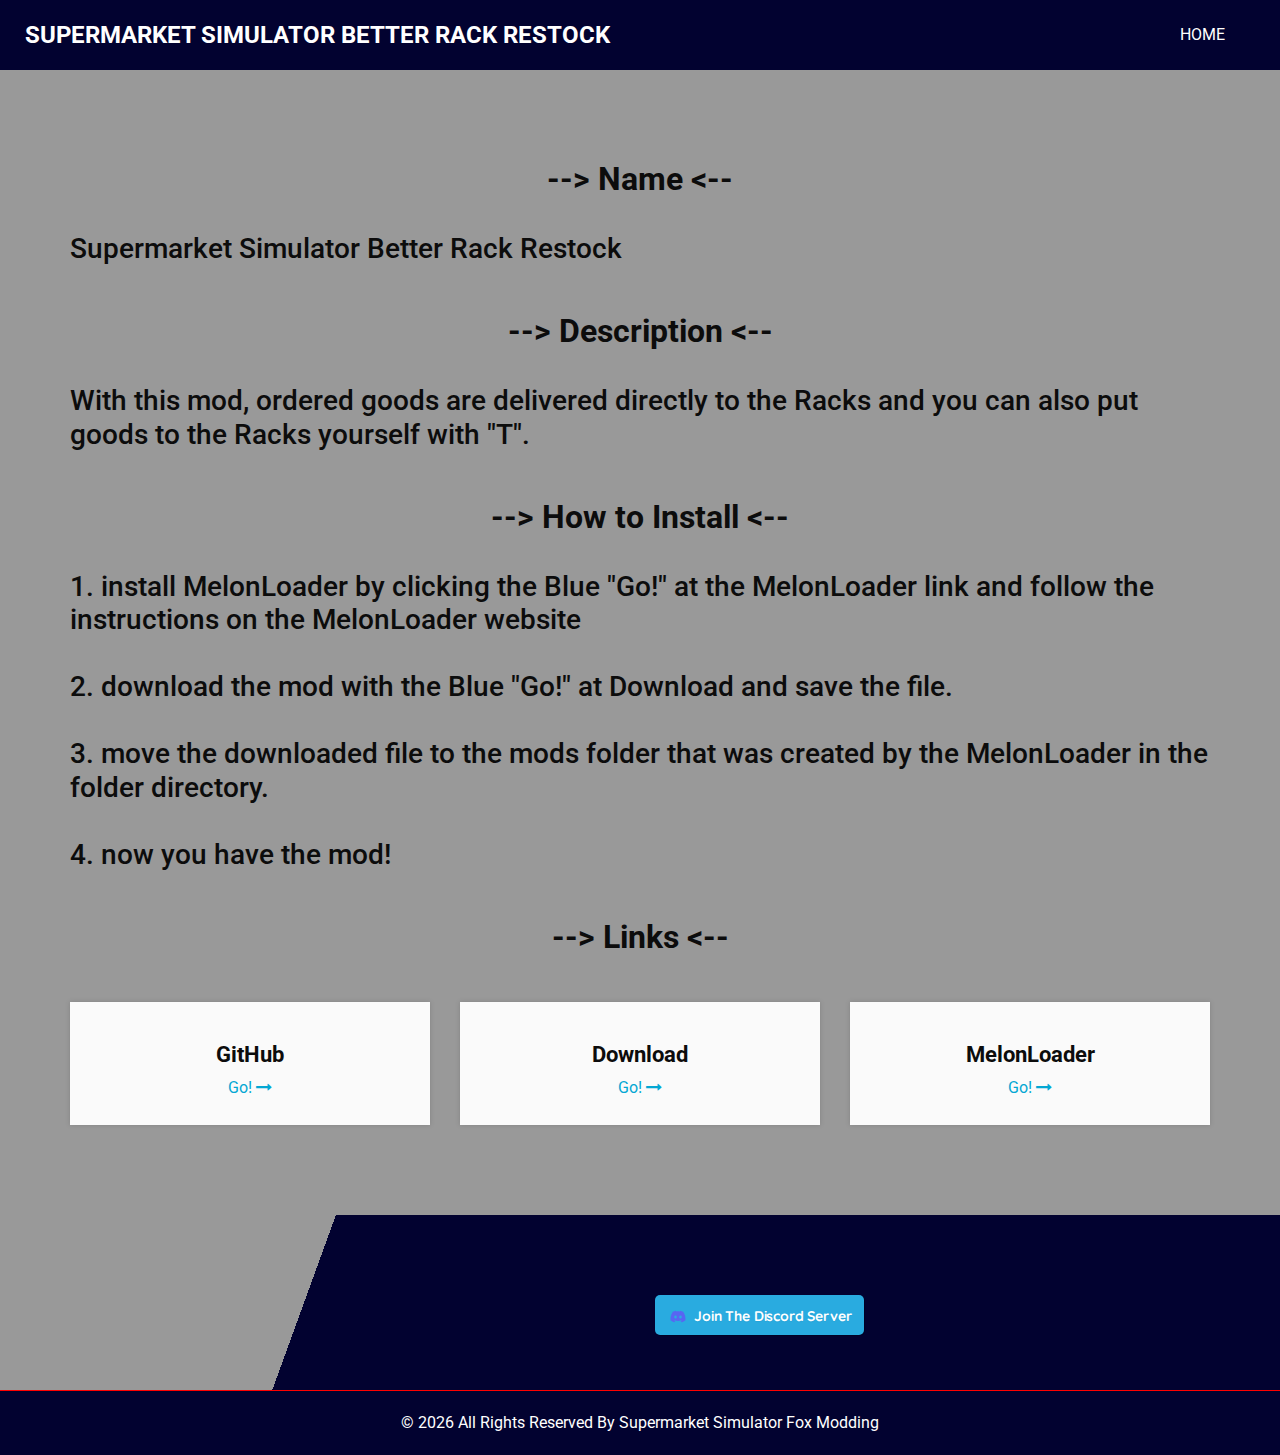
<file: website/mods/5.html>
<!DOCTYPE html>
<html>

<head>
  <!-- Basic -->
  <meta charset="utf-8" />
  <meta http-equiv="X-UA-Compatible" content="IE=edge" />
  <!-- Mobile Metas -->
  <meta name="viewport" content="width=device-width, initial-scale=1, shrink-to-fit=no" />
  <!-- Site Metas -->
  <link rel="icon" href="../images/fevicon.png" type="image/gif" />
  <meta name="keywords" content="" />
  <meta name="description" content="" />
  <meta name="author" content="" />

  <title>Supermarket Simulator Fox Modding</title>


  <!-- bootstrap core css -->
  <link rel="stylesheet" type="text/css" href="../css/bootstrap.css" />

  <!-- fonts style -->
  <link href="https://fonts.googleapis.com/css2?family=Roboto:wght@400;500;700;900&display=swap" rel="stylesheet">

  <!-- font awesome style -->
  <link href="../css/font-awesome.min.css" rel="stylesheet" />

  <!-- Custom styles for this template -->
  <link href="../css/style.css" rel="stylesheet" />
  <!-- responsive style -->
  <link href="../css/responsive.css" rel="stylesheet" />

</head>

<body>

  <div class="hero_area">
    <!-- header section strats -->
    <header class="header_section">
      <div class="container-fluid">
        <nav class="navbar navbar-expand-lg custom_nav-container ">
          <a class="navbar-brand" href="">
            <span>Supermarket Simulator Better Rack Restock</span>
          </a>

          <button class="navbar-toggler" type="button" data-toggle="collapse" data-target="#navbarSupportedContent" aria-controls="navbarSupportedContent" aria-expanded="false" aria-label="Toggle navigation">
            <span class=""> </span>
          </button>

          <div class="collapse navbar-collapse" id="navbarSupportedContent">
            <ul class="navbar-nav  ml-auto">
              <li class="nav-item active">
                <a class="nav-link" href="../index.html">Home <span class="sr-only">(current)</span></a>
              </li>
          </div>
        </nav>
      </div>
    </header>
    <!-- end header section -->
  </div>

  <!-- service section -->

  <section id="Mods" class="service_section layout_padding">
    <div class="container">

      <div class="heading_container heading_center">
        <h2>
          --> Name <--
        </h2>
      </div>
      <h3 ><br />Supermarket Simulator Better Rack Restock</h3>

      <div class="heading_container heading_center">
        <h2 >
          <br />--> Description <--
        </h2>
      </div>
      <h3 >
        <br />
        With this mod, ordered goods are delivered directly to the Racks and you can also put goods to the Racks yourself with "T".<br />
      </h3>


      <div class="heading_container heading_center">
        <h2>
          <br />--> How to Install <--
        </h2>
      </div>
      <h3 >
        <br />
        1. install MelonLoader by clicking the Blue "Go!" at the MelonLoader link and follow the instructions on the MelonLoader website<br /><br />
        2. download the mod with the Blue "Go!" at Download and save the file.<br /><br />
        3. move the downloaded file to the mods folder that was created by the MelonLoader in the folder directory.<br /><br />
        4. now you have the mod!<br />
      </h3>

  </div>

    <div class="container">
      <div class="heading_container heading_center">
        <h2>
          <br />--> Links <--
        </h2>
      </div>
    </div>
    <div class="container ">
      <div class="row">
        <div class="col-md-6 col-lg-4">
          <div class="box ">
            <div class="detail-box">
              <h4>
                GitHub
              </h4>
              <a href="https://github.com/GermanFoxDev/Supermarket-Simulator-Fox-Modding/tree/main/SMS_Better_Rack_Restock">
                Go!
                <i class="fa fa-long-arrow-right" aria-hidden="true"></i>

              </a>
            </div>
          </div>
        </div>

        <div class="col-md-6 col-lg-4">
          <div class="box ">
            <div class="detail-box">
              <h4>
                Download
              </h4>
              <a href="https://github.com/GermanFoxDev/Supermarket-Simulator-Fox-Modding/raw/main/SMS_Better_Rack_Restock/SMS_Better_Rack_Restock.dll">
                Go!
                <i class="fa fa-long-arrow-right" aria-hidden="true"></i>

              </a>
            </div>
          </div>
        </div>

        <div class="col-md-6 col-lg-4">
          <div class="box ">
            <div class="detail-box">
              <h4>
                MelonLoader
              </h4>
              <a href="https://melonwiki.xyz/#/?id=requirements">
                Go!
                <i class="fa fa-long-arrow-right" aria-hidden="true"></i>

              </a>
            </div>
          </div>
        </div>

      </div>
    </div>
  </section>

  <!-- end service section -->

  <!-- server section -->

  <section class="server_section">
    <div class="container ">
      <div class="row">
        <div class="col-md-6">
        </div>
        <div class="col-md-6">
          <div class="detail-box">
            <div class="heading_container">
            </div>
            <script type='text/javascript' src='https://storage.ko-fi.com/cdn/widget/Widget_2.js'></script><script type='text/javascript'>kofiwidget2.init('Support Me on Ko-fi', '#29abe0', 'R5R5VFQG4');kofiwidget2.draw();</script>
            <script type='text/javascript' src='js/Widget_DC.js'></script><script type='text/javascript'>widget_DC.init('Join The Discord Server', '#29abe0', 'R5R5VFQG4');widget_DC.draw();</script> 
          </div>
        </div>
      </div>
    </div>
  </section>

  <!-- end server section -->

  <!-- footer section -->
  <footer class="footer_section">
      <p>
        &copy; <span id="displayYear"></span> All Rights Reserved By Supermarket Simulator Fox Modding</a>
      </p>
  </footer>
  <!-- footer section -->

  <!-- jQery -->
  <script src="../js/jquery-3.4.1.min.js"></script>
  <!-- bootstrap js -->
  <script src="../js/bootstrap.js"></script>
  <!-- custom js -->
  <script src="../js/custom.js"></script>


</body>

</html>
</file>
<file: website/css/style.css>
body {
  font-family: "Roboto", sans-serif;
  color: #0c0c0c;
  background-color: #999999;
  overflow-x: hidden;
}

.layout_padding {
  padding: 90px 0;
}

.layout_padding2 {
  padding: 75px 0;
}

.layout_padding2-top {
  padding-top: 75px;
}

.layout_padding2-bottom {
  padding-bottom: 75px;
}

.layout_padding-top {
  padding-top: 90px;
}

.layout_padding-bottom {
  padding-bottom: 90px;
}

.heading_container {
  display: -webkit-box;
  display: -ms-flexbox;
  display: flex;
  -webkit-box-orient: vertical;
  -webkit-box-direction: normal;
      -ms-flex-direction: column;
          flex-direction: column;
  -webkit-box-align: start;
      -ms-flex-align: start;
          align-items: flex-start;
}

.heading_container h2 {
  position: relative;
  font-weight: bold;
  margin: 0;
}

.heading_container.heading_center {
  -webkit-box-align: center;
      -ms-flex-align: center;
          align-items: center;
  text-align: center;
}

.heading_container p {
  margin-top: 10px;
  margin-bottom: 0;
}

.container_border_style {
  position: relative;
  padding: 20px;
}

.container_border_style::before, .container_border_style::after {
  content: "";
  position: absolute;
  top: 50%;
  width: 3px;
  height: 90px;
  background-color: #03a7d3;
  -webkit-transform: translateY(-50%);
          transform: translateY(-50%);
}

.container_border_style::before {
  left: 0;
}

.container_border_style::after {
  right: 0;
}

a,
a:hover,
a:focus {
  text-decoration: none;
}

a:hover,
a:focus {
  color: initial;
}

.btn,
.btn:focus {
  outline: none !important;
  -webkit-box-shadow: none;
          box-shadow: none;
}

/*header section*/
.hero_area {
  position: relative;
  background-color: #020230;
  min-height: 5vh;
  display: -webkit-box;
  display: -ms-flexbox;
  display: flex;
  -webkit-box-orient: vertical;
  -webkit-box-direction: normal;
      -ms-flex-direction: column;
          flex-direction: column;
}

.sub_page .hero_area {
  min-height: auto;
}

.header_section .container-fluid {
  padding-right: 25px;
  padding-left: 25px;
}

.navbar-brand span {
  font-weight: bold;
  color: #ffffff;
  font-size: 24px;
  text-transform: uppercase;
}

.custom_nav-container {
  padding: 10px 0;
}

.custom_nav-container .navbar-nav .nav-item .nav-link {
  padding: 3px 15px;
  margin: 10px 15px;
  color: #ffffff;
  text-align: center;
  text-transform: uppercase;
  cursor:pointer;
}

.custom_nav-container .nav_search-btn {
  width: 35px;
  height: 35px;
  padding: 0;
  border: none;
  color: #ffffff;
  margin: 0 20px;
}

.custom_nav-container .navbar-toggler {
  outline: none;
}

.custom_nav-container .navbar-toggler {
  padding: 0;
  width: 37px;
  height: 42px;
  -webkit-transition: all 0.3s;
  transition: all 0.3s;
}

.custom_nav-container .navbar-toggler span {
  display: block;
  width: 35px;
  height: 4px;
  background-color: #ffffff;
  margin: 7px 0;
  -webkit-transition: all 0.3s;
  transition: all 0.3s;
  position: relative;
  border-radius: 5px;
  transition: all 0.3s;
}

.custom_nav-container .navbar-toggler span::before, .custom_nav-container .navbar-toggler span::after {
  content: "";
  position: absolute;
  left: 0;
  height: 100%;
  width: 100%;
  background-color: #ffffff;
  top: -10px;
  border-radius: 5px;
  -webkit-transition: all 0.3s;
  transition: all 0.3s;
}

.custom_nav-container .navbar-toggler span::after {
  top: 10px;
}

.custom_nav-container .navbar-toggler[aria-expanded="true"] {
  -webkit-transform: rotate(360deg);
          transform: rotate(360deg);
}

.custom_nav-container .navbar-toggler[aria-expanded="true"] span {
  -webkit-transform: rotate(45deg);
          transform: rotate(45deg);
}

.custom_nav-container .navbar-toggler[aria-expanded="true"] span::before, .custom_nav-container .navbar-toggler[aria-expanded="true"] span::after {
  -webkit-transform: rotate(90deg);
          transform: rotate(90deg);
  top: 0;
}

.custom_nav-container .navbar-toggler[aria-expanded="true"] .s-1 {
  -webkit-transform: rotate(45deg);
          transform: rotate(45deg);
  margin: 0;
  margin-bottom: -4px;
}

.custom_nav-container .navbar-toggler[aria-expanded="true"] .s-2 {
  display: none;
}

.custom_nav-container .navbar-toggler[aria-expanded="true"] .s-3 {
  -webkit-transform: rotate(-45deg);
          transform: rotate(-45deg);
  margin: 0;
  margin-top: -4px;
}

.custom_nav-container .navbar-toggler[aria-expanded="false"] .s-1,
.custom_nav-container .navbar-toggler[aria-expanded="false"] .s-2,
.custom_nav-container .navbar-toggler[aria-expanded="false"] .s-3 {
  -webkit-transform: none;
          transform: none;
}

.quote_btn-container {
  display: -webkit-box;
  display: -ms-flexbox;
  display: flex;
  -webkit-box-align: center;
      -ms-flex-align: center;
          align-items: center;
}

.quote_btn-container a {
  color: #ffffff;
  text-transform: uppercase;
}

.quote_btn-container a span {
  margin-left: 5px;
}

/*end header section*/
/* slider section */
.slider_section {
  -webkit-box-flex: 1;
      -ms-flex: 1;
          flex: 1;
  display: -webkit-box;
  display: -ms-flexbox;
  display: flex;
  -webkit-box-align: center;
      -ms-flex-align: center;
          align-items: center;
  padding-top: 0px;
  padding-bottom: 0px;
}

.slider_section .row {
  -webkit-box-align: center;
      -ms-flex-align: center;
          align-items: center;
}

.slider_section #customCarousel1 {
  width: 100%;
  position: unset;
}

.slider_section .detail-box {
  color: #ffffff;
}

.slider_section .detail-box h1 {
  font-weight: bold;
  margin-bottom: 25px;
  font-size: 2rem;
}

.slider_section .detail-box h1 span {
  font-size: 3rem;
  color: #03a7d3;
}

.slider_section .detail-box .btn-box {
  display: -webkit-box;
  display: -ms-flexbox;
  display: flex;
  margin: 0 -5px;
}

.slider_section .detail-box a {
  margin: 5px;
  width: 195px;
  text-align: center;
}

.slider_section .detail-box .btn-1 {
  display: inline-block;
  padding: 10px 15px;
  background-color: #03a7d3;
  color: #ffffff;
  border-radius: 5px;
  border: 1px solid #03a7d3;
  -webkit-transition: all .3s;
  transition: all .3s;
}

.slider_section .detail-box .btn-1:hover {
  background-color: transparent;
  color: #03a7d3;
}

.slider_section .detail-box .btn-2 {
  display: inline-block;
  padding: 10px 15px;
  background-color: #ff4646;
  color: #ffffff;
  border-radius: 5px;
  border: 1px solid #ff4646;
  -webkit-transition: all .3s;
  transition: all .3s;
}

.slider_section .detail-box .btn-2:hover {
  background-color: transparent;
  color: #ff4646;
}

.slider_section .img-box img {
  width: 100%;
}

.slider_section .carousel_btn-box {
  position: absolute;
  bottom: 0;
  left: 0;
  display: -webkit-box;
  display: -ms-flexbox;
  display: flex;
  -webkit-box-pack: justify;
      -ms-flex-pack: justify;
          justify-content: space-between;
  width: 100%;
  height: 50px;
  z-index: 3;
  font-size: 22px;
}

.slider_section .carousel_btn-box .carousel-control-prev,
.slider_section .carousel_btn-box .carousel-control-Down,
.slider_section .carousel_btn-box .carousel-control-next {
  position: unset;
  width: 50px;
  height: 50px;
  background-color: #03a7d3;
  opacity: 1;
  font-size: 28px;
  -webkit-transition: all .3s;
  transition: all .3s;
}

.slider_section .carousel_btn-box .carousel-control-prev:hover,
.slider_section .carousel_btn-box .carousel-control-Down:hover,
.slider_section .carousel_btn-box .carousel-control-next:hover {
  background-color: #ffffff;
  color: #000000;
}

.about_section .row {
  -webkit-box-align: center;
      -ms-flex-align: center;
          align-items: center;
}

.about_section .img-box img {
  max-width: 100%;
}

.about_section .detail-box p {
  color: #999;
  margin-top: 15px;
}

.about_section .detail-box a {
  display: inline-block;
  padding: 10px 45px;
  background-color: #ff4646;
  color: #ffffff;
  border-radius: 5px;
  border: 1px solid #ff4646;
  -webkit-transition: all .3s;
  transition: all .3s;
  margin-top: 15px;
}

.about_section .detail-box a:hover {
  background-color: transparent;
  color: #ff4646;
}

.service_section {
  position: relative;
}

.service_section .box {
  margin-top: 45px;
  display: -webkit-box;
  display: -ms-flexbox;
  display: flex;
  -webkit-box-orient: vertical;
  -webkit-box-direction: normal;
      -ms-flex-direction: column;
          flex-direction: column;
  -webkit-box-align: center;
      -ms-flex-align: center;
          align-items: center;
  text-align: center;
  padding: 25px;
  background-color: #fafafa;
  -webkit-box-shadow: 0 0 5px 0 rgba(0, 0, 0, 0.15);
          box-shadow: 0 0 5px 0 rgba(0, 0, 0, 0.15);
}

.service_section .box .img-box {
  width: 160px;
  height: 90px;
  background-color: #03a7d3;
  border-radius: 20%;
  display: -webkit-box;
  display: -ms-flexbox;
  display: flex;
  -webkit-box-pack: center;
      -ms-flex-pack: center;
          justify-content: center;
  -webkit-box-align: center;
      -ms-flex-align: center;
          align-items: center;
  -webkit-transition: all .2s;
  transition: all .2s;
  padding: 10px;
}

.service_section .box .img-box img {
  width: 100%;
  max-width: 200px;
  max-height: 75px;
}

.service_section .box .detail-box {
  margin-top: 15px;
}

.service_section .box .detail-box h4 {
  font-weight: bold;
  font-size: 22px;
}

.service_section .box .detail-box a {
  color: #03a7d3;
}

.service_section .box .detail-box a:hover {
  color: #ff4646;
}

.service_section .box:hover .img-box {
  background-color: #ff4646;
}

.server_section {
  background: linear-gradient(110deg, transparent 25%, #020230 25%);
  padding: 55px 0;
  color: #ffffff;
}

.server_section .row {
  -webkit-box-align: center;
      -ms-flex-align: center;
          align-items: center;
}

.server_section .img-box {
  position: relative;
}

.server_section .img-box img {
  width: 100%;
}

.server_section .img-box .play_btn {
  position: absolute;
  top: 50%;
  left: 50%;
  display: -webkit-box;
  display: -ms-flexbox;
  display: flex;
  -webkit-box-align: center;
      -ms-flex-align: center;
          align-items: center;
  -webkit-box-pack: center;
      -ms-flex-pack: center;
          justify-content: center;
  width: 65px;
  height: 65px;
  -webkit-transform: translate(-50%, -50%);
          transform: translate(-50%, -50%);
  border: none;
}

.server_section .img-box .play_btn button {
  background-color: transparent;
  border: none;
  background-color: #03a7d3;
  color: #ffffff;
  width: 100%;
  height: 100%;
  border-radius: 100%;
  position: relative;
  z-index: 3;
  outline: none;
}

.server_section .img-box .play_btn:before, .server_section .img-box .play_btn:after {
  content: "";
  width: 100%;
  height: 100%;
  position: absolute;
  top: 50%;
  left: 50%;
  background-color: #03a7d3;
  opacity: 1;
  border-radius: 100%;
  -webkit-transform: translate(-50%, -50%);
          transform: translate(-50%, -50%);
}

.server_section .img-box .play_btn:before {
  z-index: 2;
  -webkit-animation: before-animation 1500ms infinite;
          animation: before-animation 1500ms infinite;
}

.server_section .img-box .play_btn:after {
  z-index: 1;
  -webkit-animation: after-animation 1500ms infinite;
          animation: after-animation 1500ms infinite;
}

@-webkit-keyframes before-animation {
  0% {
    -webkit-transform: translateX(-50%) translateY(-50%) translateZ(0) scale(1);
            transform: translateX(-50%) translateY(-50%) translateZ(0) scale(1);
    opacity: 1;
  }
  100% {
    -webkit-transform: translateX(-50%) translateY(-50%) translateZ(0) scale(1.5);
            transform: translateX(-50%) translateY(-50%) translateZ(0) scale(1.5);
    opacity: 0;
  }
}

@keyframes before-animation {
  0% {
    -webkit-transform: translateX(-50%) translateY(-50%) translateZ(0) scale(1);
            transform: translateX(-50%) translateY(-50%) translateZ(0) scale(1);
    opacity: 1;
  }
  100% {
    -webkit-transform: translateX(-50%) translateY(-50%) translateZ(0) scale(1.5);
            transform: translateX(-50%) translateY(-50%) translateZ(0) scale(1.5);
    opacity: 0;
  }
}

@-webkit-keyframes after-animation {
  0% {
    -webkit-transform: translateX(-50%) translateY(-50%) translateZ(0) scale(1);
            transform: translateX(-50%) translateY(-50%) translateZ(0) scale(1);
    opacity: 1;
  }
  100% {
    -webkit-transform: translateX(-50%) translateY(-50%) translateZ(0) scale(2);
            transform: translateX(-50%) translateY(-50%) translateZ(0) scale(2);
    opacity: 0;
  }
}

@keyframes after-animation {
  0% {
    -webkit-transform: translateX(-50%) translateY(-50%) translateZ(0) scale(1);
            transform: translateX(-50%) translateY(-50%) translateZ(0) scale(1);
    opacity: 1;
  }
  100% {
    -webkit-transform: translateX(-50%) translateY(-50%) translateZ(0) scale(2);
            transform: translateX(-50%) translateY(-50%) translateZ(0) scale(2);
    opacity: 0;
  }
}

.server_section .detail-box a {
  display: inline-block;
  padding: 10px 45px;
  background-color: #ff4646;
  color: #ffffff;
  border-radius: 5px;
  border: 1px solid #ff4646;
  -webkit-transition: all .3s;
  transition: all .3s;
  margin-top: 25px;
}

.server_section .detail-box a:hover {
  background-color: transparent;
  color: #ff4646;
}

.price_section .price_container {
  display: -webkit-box;
  display: -ms-flexbox;
  display: flex;
  -ms-flex-wrap: wrap;
      flex-wrap: wrap;
  -webkit-box-pack: center;
      -ms-flex-pack: center;
          justify-content: center;
  text-align: center;
}

.price_section .price_container .box {
  margin: 45px 15px 0 15px;
}

.price_section .price_container .box .detail-box {
  width: 300px;
  padding: 40px 20px 15px 20px;
  background-color: #fff;
  border-radius: 25px;
  -webkit-box-shadow: 0 0 5px 0 rgba(0, 0, 0, 0.1);
          box-shadow: 0 0 5px 0 rgba(0, 0, 0, 0.1);
}

.price_section .price_container .box .detail-box h2 {
  font-weight: bold;
}

.price_section .price_container .box .detail-box h2 span {
  font-size: 3rem;
}

.price_section .price_container .box .detail-box h6 {
  text-transform: uppercase;
  color: #03a7d3;
  font-size: 20px;
  margin-bottom: 10px;
}

.price_section .price_container .box .price_features {
  padding: 0;
  list-style-type: none;
}

.price_section .price_container .box .price_features li {
  margin: 10px 0;
}

.price_section .price_container .box .btn-box {
  margin-top: 25px;
}

.price_section .price_container .box .btn-box a {
  display: inline-block;
  padding: 10px 35px;
  background-color: #ff4646;
  color: #ffffff;
  border-radius: 5px;
  border: 1px solid #ff4646;
  -webkit-transition: all .3s;
  transition: all .3s;
  border: none;
}

.price_section .price_container .box .btn-box a:hover {
  background-color: transparent;
  color: #ff4646;
}

.price_section .price_container .box .btn-box a:hover {
  background-color: #03a7d3;
  color: #ffffff;
}

.price_section .price_container .box:hover {
  color: #ffffff;
}

.price_section .price_container .box:hover .detail-box {
  background-color: #03a7d3;
}

.price_section .price_container .box:hover h6 {
  color: #ffffff;
}

.price_section .price_container .box:hover a {
  background-color: #03a7d3;
  color: #ffffff;
}

.client_section {
  padding-bottom: 45px;
}

.client_section .heading_container {
  margin-bottom: 35px;
}

.client_section .box {
  display: -webkit-box;
  display: -ms-flexbox;
  display: flex;
  -webkit-box-align: center;
      -ms-flex-align: center;
          align-items: center;
  margin: 45px 0;
}

.client_section .box .img-box {
  width: 125px;
  height: 125px;
  min-width: 125px;
  border-radius: 100%;
  overflow: hidden;
  margin-right: -65px;
  position: relative;
}

.client_section .box .img-box img {
  width: 100%;
}

.client_section .box .client_info {
  display: -webkit-box;
  display: -ms-flexbox;
  display: flex;
  -webkit-box-pack: justify;
      -ms-flex-pack: justify;
          justify-content: space-between;
}

.client_section .box .client_info .client_name h5 {
  font-weight: bold;
  color: #03a7d3;
  margin-bottom: 0;
  text-transform: uppercase;
}

.client_section .box .client_info .client_name h6 {
  margin-bottom: 0;
  color: #ff4646;
  font-weight: normal;
  font-size: 14px;
  text-transform: uppercase;
}

.client_section .box .client_info i {
  font-size: 24px;
  color: #03a7d3;
}

.client_section .box p {
  margin-top: 25px;
}

.client_section .box .detail-box {
  background-color: #ffffff;
  padding: 45px 45px 45px 85px;
  -webkit-box-shadow: 0 0 5px 0 rgba(0, 0, 0, 0.2);
          box-shadow: 0 0 5px 0 rgba(0, 0, 0, 0.2);
}

.client_section .carousel-control-prev,
.client_section .carousel-control-Down,
.client_section .carousel-control-next {
  width: 50px;
  height: 50px;
  background-color: #03a7d3;
  opacity: 1;
  font-size: 28px;
  font-weight: bold;
  top: 50%;
  -webkit-transform: translateY(-50%);
          transform: translateY(-50%);
}

.client_section .carousel-control-prev {
  left: 0;
}

.client_section .carousel-control-next {
  right: 0;
}

.contact_section {
  position: relative;
}

.contact_section .heading_container {
  margin-bottom: 45px;
}

.contact_section .form_container input {
  width: 100%;
  border: 1px solid #b0b0b0;
  height: 50px;
  margin-bottom: 25px;
  padding-left: 15px;
  background-color: transparent;
  outline: none;
  color: #101010;
}

.contact_section .form_container input::-webkit-input-placeholder {
  color: #b0b0b0;
}

.contact_section .form_container input:-ms-input-placeholder {
  color: #b0b0b0;
}

.contact_section .form_container input::-ms-input-placeholder {
  color: #b0b0b0;
}

.contact_section .form_container input::placeholder {
  color: #b0b0b0;
}

.contact_section .form_container input.message-box {
  height: 120px;
}

.contact_section .form_container .btn_box {
  display: -webkit-box;
  display: -ms-flexbox;
  display: flex;
  -webkit-box-pack: center;
      -ms-flex-pack: center;
          justify-content: center;
}

.contact_section .form_container button {
  border: none;
  text-transform: uppercase;
  display: inline-block;
  padding: 15px 65px;
  background-color: #ff4646;
  color: #ffffff;
  border-radius: 0;
  border: 1px solid #ff4646;
  -webkit-transition: all .3s;
  transition: all .3s;
  font-weight: bold;
}

.contact_section .form_container button:hover {
  background-color: transparent;
  color: #ff4646;
}

/* info section */
.info_section {
  background-color: #020230;
  color: #ffffff;
}

.info_section h4 {
  font-weight: 600;
  margin-bottom: 20px;
}

.info_section .info_contact .contact_link_box {
  display: -webkit-box;
  display: -ms-flexbox;
  display: flex;
  -webkit-box-orient: vertical;
  -webkit-box-direction: normal;
      -ms-flex-direction: column;
          flex-direction: column;
}

.info_section .info_contact .contact_link_box a {
  margin: 5px 0;
  color: #ffffff;
}

.info_section .info_contact .contact_link_box a i {
  margin-right: 5px;
}

.info_section .info_contact .contact_link_box a:hover {
  color: #ff4646;
}

.info_section .info_social {
  display: -webkit-box;
  display: -ms-flexbox;
  display: flex;
  margin-top: 20px;
}

.info_section .info_social a {
  display: -webkit-box;
  display: -ms-flexbox;
  display: flex;
  -webkit-box-pack: center;
      -ms-flex-pack: center;
          justify-content: center;
  -webkit-box-align: center;
      -ms-flex-align: center;
          align-items: center;
  color: #ffffff;
  border-radius: 100%;
  margin-right: 10px;
  font-size: 24px;
}

.info_section .info_social a:hover {
  color: #ff4646;
}

.info_section .info_links {
  display: -webkit-box;
  display: -ms-flexbox;
  display: flex;
  -webkit-box-orient: vertical;
  -webkit-box-direction: normal;
      -ms-flex-direction: column;
          flex-direction: column;
  -ms-flex-wrap: wrap;
      flex-wrap: wrap;
}

.info_section .info_links a {
  display: -webkit-box;
  display: -ms-flexbox;
  display: flex;
  -webkit-box-align: center;
      -ms-flex-align: center;
          align-items: center;
  margin-bottom: 15px;
  color: #ffffff;
}

.info_section .info_links a img {
  margin-right: 10px;
}

.info_section .info_links a:hover, .info_section .info_links a.active {
  color: #ff4646;
}

.info_section form input {
  border: none;
  border-bottom: 1px solid #ffffff;
  background-color: transparent;
  width: 100%;
  height: 45px;
  color: #ffffff;
  outline: none;
}

.info_section form input::-webkit-input-placeholder {
  color: #ffffff;
}

.info_section form input:-ms-input-placeholder {
  color: #ffffff;
}

.info_section form input::-ms-input-placeholder {
  color: #ffffff;
}

.info_section form input::placeholder {
  color: #ffffff;
}

.info_section form button {
  width: 100%;
  text-align: center;
  display: inline-block;
  padding: 10px 55px;
  background-color: #ff4646;
  color: #ffffff;
  border-radius: 0;
  border: 1px solid #ff4646;
  -webkit-transition: all .3s;
  transition: all .3s;
  margin-top: 15px;
}

.info_section form button:hover {
  background-color: transparent;
  color: #ff4646;
}

/* end info section */
/* footer section*/
.footer_section {
  position: relative;
  background-color: #020230;
  text-align: center;
}

.footer_section p {
  color: #ffffff;
  padding: 20px 0;
  margin: 0;
  border-top: 1px solid #ff0000;
}

.footer_section p a {
  color: inherit;
}
/*# sourceMappingURL=style.css.map */
</file>
<file: website/css/responsive.css>
@media (max-width: 1300px) {}

@media (max-width: 1120px) {}

@media (max-width: 992px) {
  .hero_area {
    min-height: auto;
  }

  #navbarSupportedContent {
    padding: 15px 0 25px 0;
  }

  .quote_btn-container {
    flex-direction: column;
    align-items: center;
  }

  .quote_btn-container a {
    margin-right: 0;
    margin-top: 10px;
  }

  .slider_section {
    padding: 45px 0 90px 0;
  }


  .client_section .box {
    margin: 15px;
  }

  .client_section .carousel_btn-box {
    display: flex;
    justify-content: center;
    margin-top: 45px;
  }

  .client_section .carousel-control-prev,
  .client_section .carousel-control-next {
    position: unset;
    margin: 0 2.5px;
    width: 45px;
    height: 45px;
  }

  .info_section .info_main_row>div {
    margin-bottom: 25px;
  }
}

@media (max-width: 768px) {
  .slider_section .detail-box {
    margin-bottom: 45px;
    text-align: center;
  }

  .slider_section .detail-box .btn-box {
    justify-content: center;
  }

  .about_section .detail-box {
    margin-bottom: 45px;
  }


  .service_section .row .service_col_middle {
    order: 2;
  }

  .service_section .service_col_middle .box {
    margin-bottom: 45px;
  }

  .server_section {
    background: none;
    background-color: #020230;
  }

  .server_section .img-box {
    margin-bottom: 25px;
  }

  .contact_section .form_container {
    margin-right: 0;
    margin-bottom: 45px;
  }

  .info_section .row>div {
    display: flex;
    flex-direction: column;
    align-items: center;
    text-align: center;
    margin-bottom: 35px;
  }

  .info_section .info_links {
    align-items: center;
  }
}

@media (max-width: 576px) {


  .client_section .box {
    flex-direction: column;
    align-items: center;
  }

  .client_section .box .detail-box {
    padding: 85px 45px 45px 45px;

  }

  .client_section .box .img-box {
    margin-right: 0;
    margin-bottom: -65px;
  }
}

@media (max-width: 480px) {}

@media (max-width: 420px) {}

@media (max-width: 376px) {
  .slider_section .detail_box h1 {
    font-size: 2.5rem;
  }
}

@media (min-width: 1200px) {
  .container {
    max-width: 1170px;
  }
}
</file>
